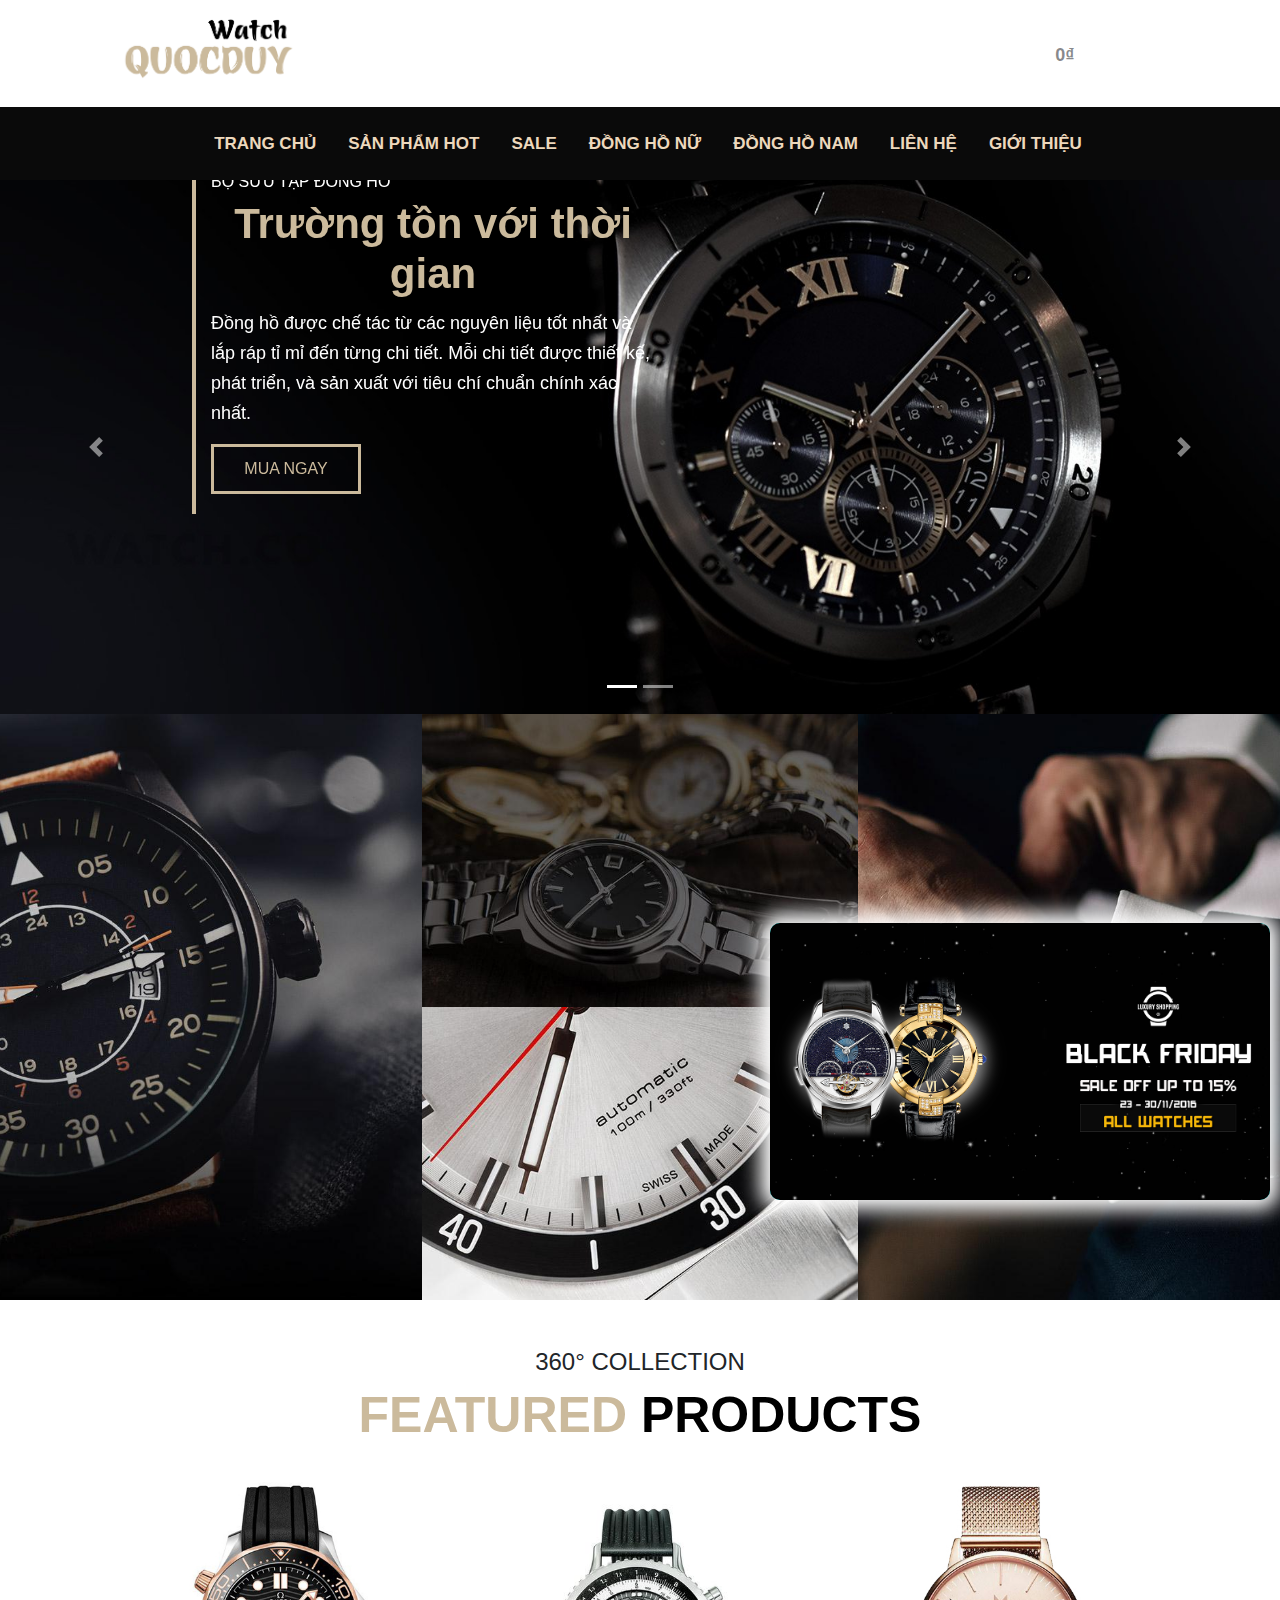
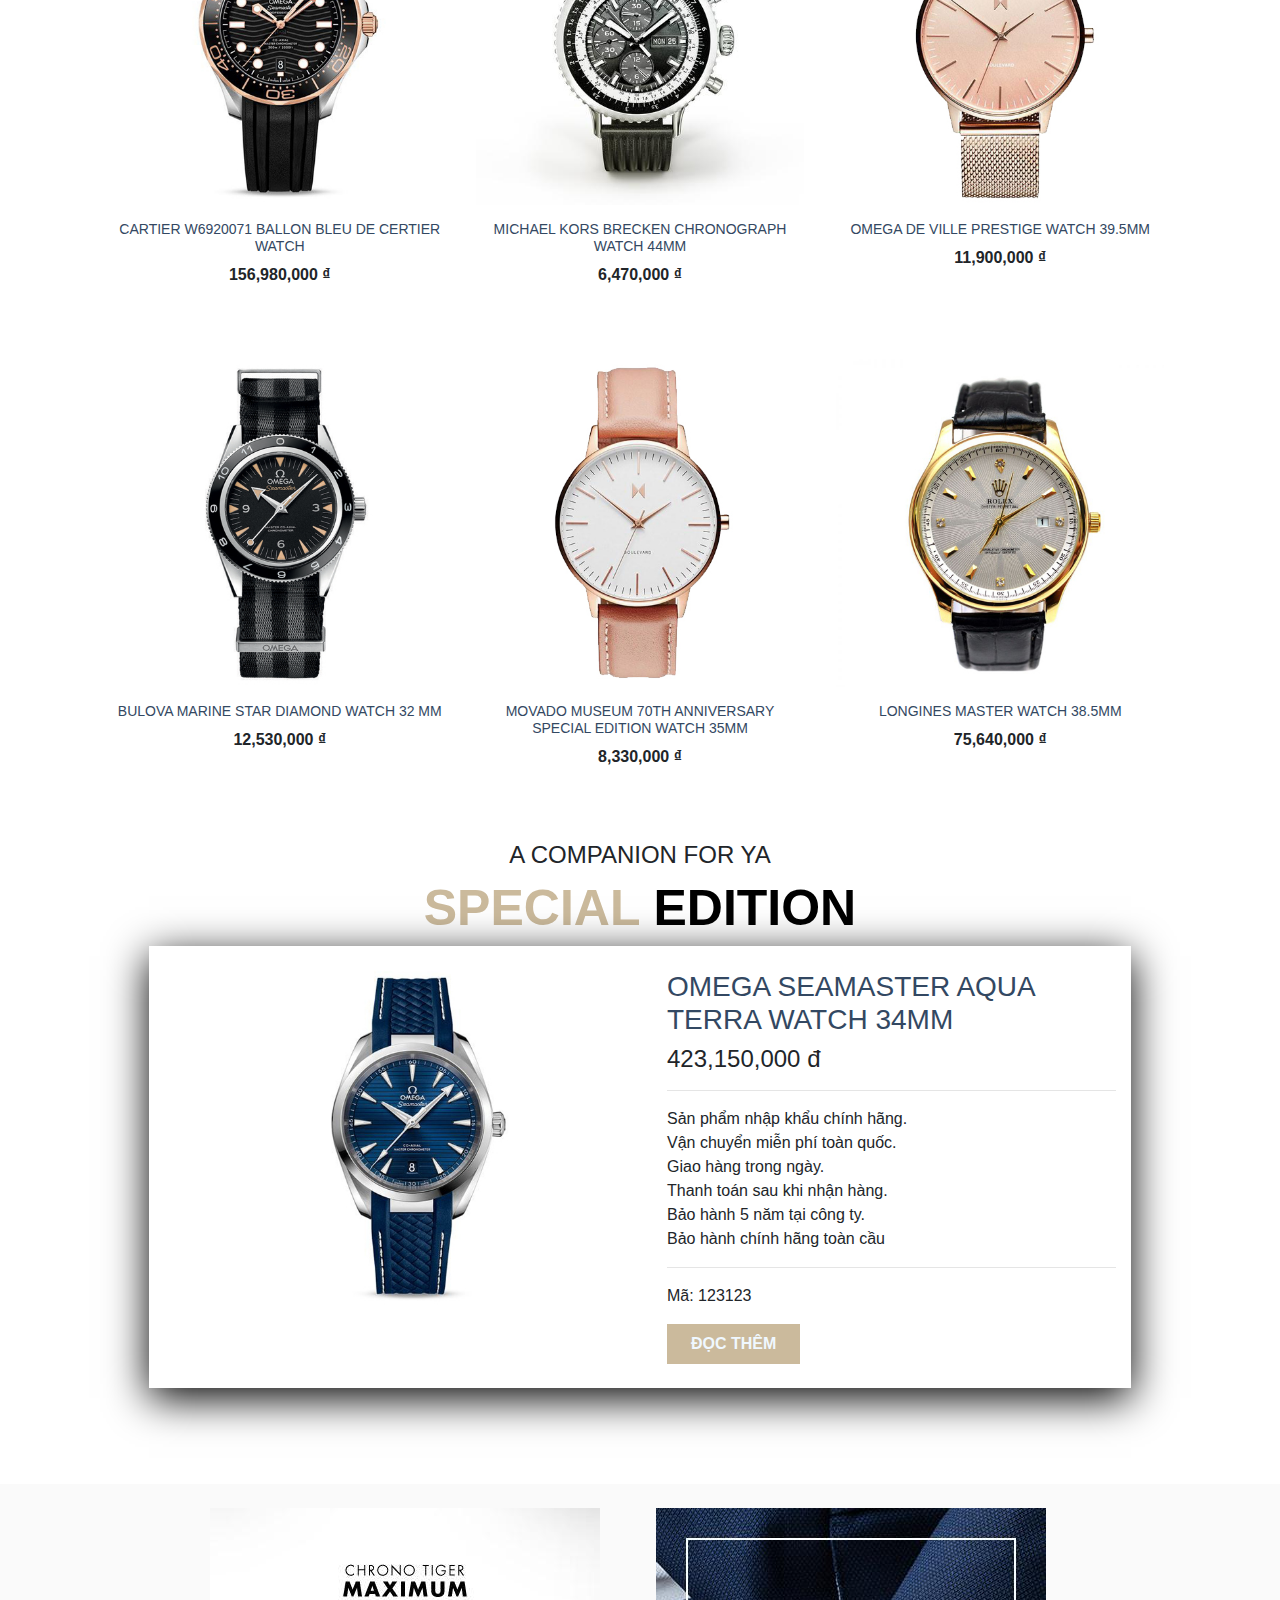
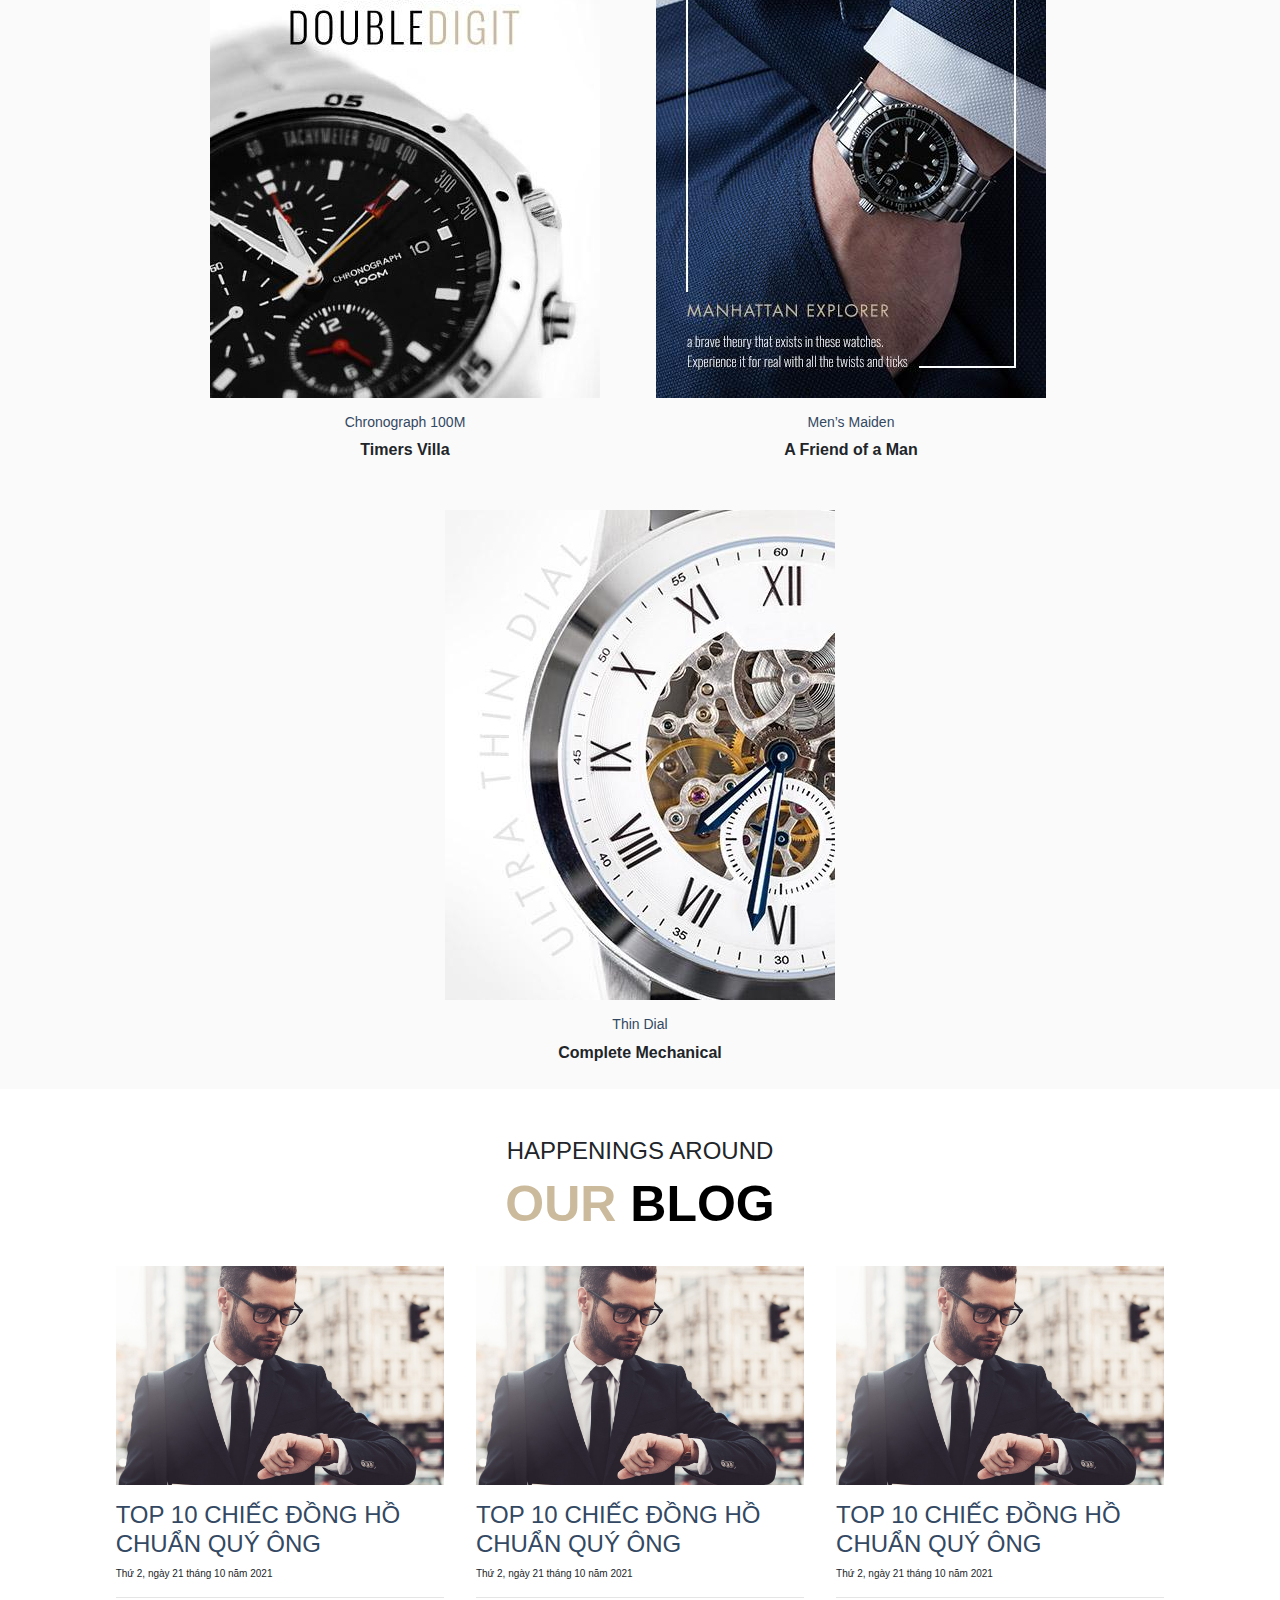
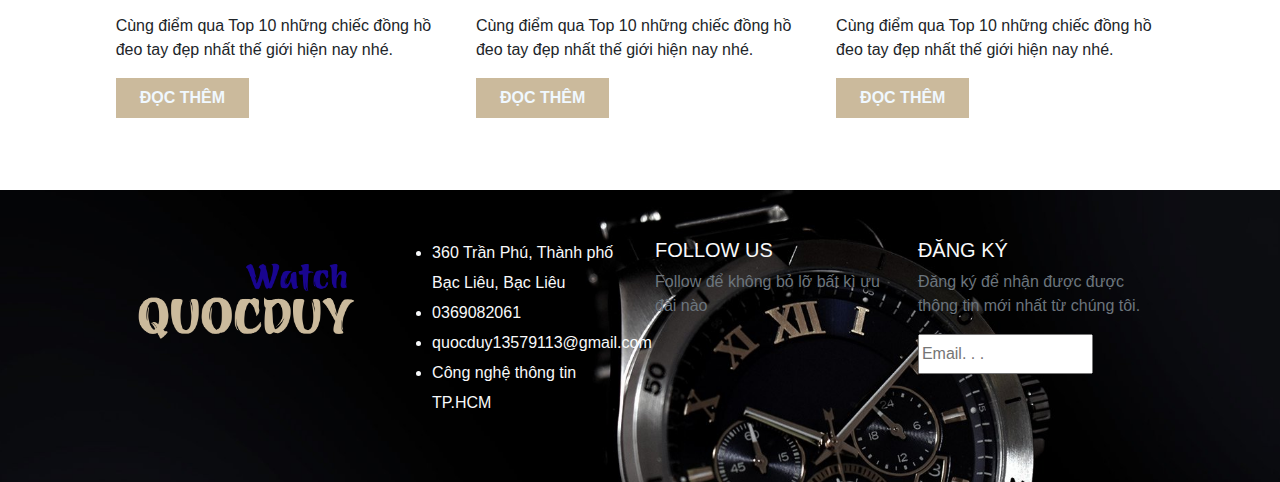
<file: html/index.html>
<!DOCTYPE html>
<html lang="en">
<head>
    <meta charset="UTF-8">
    <meta http-equiv="X-UA-Compatible" content="IE=edge">
    <meta name="viewport" content="width=device-width, initial-scale=1.0">
    <!-- Latest compiled and minified CSS -->
    <link rel="stylesheet" href="https://maxcdn.bootstrapcdn.com/bootstrap/4.5.2/css/bootstrap.min.css">

    <!-- jQuery library -->
    <script src="https://ajax.googleapis.com/ajax/libs/jquery/3.5.1/jquery.min.js"></script>

    <!-- Popper JS -->
    <script src="https://cdnjs.cloudflare.com/ajax/libs/popper.js/1.16.0/umd/popper.min.js"></script>

    <!-- Latest compiled JavaScript -->
    <script src="https://maxcdn.bootstrapcdn.com/bootstrap/4.5.2/js/bootstrap.min.js"></script>
    <link rel="stylesheet" href="https://use.fontawesome.com/releases/v5.7.0/css/all.css" integrity="sha384-lZN37f5QGtY3VHgisS14W3ExzMWZxybE1SJSEsQp9S+oqd12jhcu+A56Ebc1zFSJ" crossorigin="anonymous">
    <link rel="stylesheet" href="../css/main.css">
    <title>Document</title>
</head>
<style>
     @media only screen and (max-width:550px){
        .sp{
            width: 50%;
        }
        #khungdangnhap{
            position: fixed;
            margin-left: 10px;
            margin-right:10px ;
            top: 28%;
            z-index: 20;
            background: white;
            left: 0%;
            display: none;
        }  
        #sale{
            width: 90%;
            right: 5%;
        } 
     }
</style>
<body>
    <div class="container-fluid" style="padding: 0 0px 0 0;overflow: hidden;">
        <!-- xử lí phần sale -->
        <div id="sale" onclick="alert('Mã giảm giá 50%: quocduy123')">
            <img src="../img/sale.png" class="w-100" alt="">
        </div>
        <!-- xỬ LÍ PHẦN ĐĂNG NHẬP -->
        <div id="khungdangnhap" class="pl-2 pr-2">
            <div class="row justify-content-center">
                <div class="col-lg-8 col-10 bg-warning">
                    <h3 class="text-center" style="font-family: Arial, Helvetica, sans-serif; font-weight: 800; font-size: 40px;color: #CBBA9C;"><font style="color: black;">YOUR ACCOUNT</font></h3>
                </div>
                <div class="col-lg-10 pb-5">
                    <form id="dangnhap_form" action="#" onsubmit="return form_check()">
                        <div class="input-group mb-3 mt-5">
                            <div class="input-group-prepend">
                            <span class="input-group-text">Tài khoản</span>
                            </div>
                            <input type="text" class="form-control" id="account" placeholder="" autocomplete="off">
                        </div>
                        <p class="text-danger" id="check_account" style="padding: 3px;"></p>
                        <div class="input-group mb-3 mt-3">
                            <div class="input-group-prepend">
                                <span class="input-group-text">Mật khẩu</span>
                            </div>
                            <input type="text" class="form-control" id="password" placeholder="" autocomplete="off">
                        </div>
                        <p class="text-danger" id="check_password" style="padding: 3px;"></p>
                        <div class="custom-control custom-switch pb-2">
                            <input type="checkbox" class="custom-control-input" id="switch1">
                            <label class="custom-control-label" for="switch1">Hiện thị mật khẩu</label>
                        </div>
                        <button class="btn btn-success w-50" type="submit" >ĐĂNG NHẬP</button>
                        <button class="btn btn-danger w-25 ml-5"  onclick="closedangnhap();">QUAY LẠI</button>
    
                    </form>
                </div>
            </div>

        </div>
        <div class="row justify-content-center" style="">
            <div class="col-lg-2 col-4 pl-4">
                <img src="../img/logo.png" alt="" class="w-100">
            </div>
            <div class="col-lg-8 col-8">
                <div class="row justify-content-end" style="padding-top: 5%;box-sizing: border-box;">
                    <div id="khungtimkiem" class="col-lg-4 col-10" style="font-size: 18px;color: #727477d8;">
                        <input class="w-100 search" type="text" id="search_input" placeholder="Tìm kiếm sản phẩm...">
                        <div class="row pl-3 pr-4 mt-2" style="position: absolute;z-index: 11;" id="ketqua_search">
                           <!-- load kết quả search -->
                        </div>
                    </div>
                    <div class="col-lg-1 col-2" style="font-size: 18px;color: #727477d8;"><i class="fas fa-search" onclick="click_search()" style="cursor: pointer;"></i></div>
                    <div class="col-lg-1 col-2" style="font-size: 18px;color: #727477d8;"><i class="fas fa-user-alt" style="cursor: pointer;" onclick="clickdangnhap();"></i></div>
                    <div class="col-lg-2 col-4" style="font-size: 18px;color: #727477d8;"><strong id="tong"></strong> <i class="fas fa-shopping-cart" onclick="window.location.href = '../html/giohang.html'" style="cursor: pointer;"></i></div>
                </div>
            </div>  
        </div>
        <nav class="navbar navbar-expand-md navbar-dark" style="background-color: #0a0a0a">
          
            <!-- Toggler/collapsibe Button -->
            <button class="navbar-toggler" type="button" data-toggle="collapse" data-target="#collapsibleNavbar">
              <span class="navbar-toggler-icon"></span>
            </button>
          
            <!-- Navbar links -->
            <div class="collapse navbar-collapse justify-content-center" id="collapsibleNavbar" >
              <ul class="navbar-nav" style="font-weight: 600;font-size: 17px;">
                <li class="nav-item ml-3 pt-2 pb-2">
                  <a class="nav-link" href="../html/index.html" style="color:#edd8bc;">TRANG CHỦ</a>
                </li>
                <li class="nav-item ml-3 pt-2 pb-2">
                  <a class="nav-link" href="../html/sanphamhot.html" style="color:#edd8bc;">SẢN PHẨM HOT</a>
                </li>
                <li class="nav-item ml-3 pt-2 pb-2">
                  <a class="nav-link" href="../html/sale.html" style="color:#edd8bc;">SALE</a>
                </li>
                <li class="nav-item ml-3 pt-2 pb-2">
                  <a class="nav-link" href="#" style="color:#edd8bc;">ĐỒNG HỒ NỮ</a>
                </li>
                <li class="nav-item ml-3 pt-2 pb-2">
                    <a class="nav-link" href="#" style="color:#edd8bc;">ĐỒNG HỒ NAM</a>
                  </li>
                  <li class="nav-item ml-3 pt-2 pb-2">
                    <a class="nav-link" href="../html/contact.html" style="color:#edd8bc;">LIÊN HỆ</a>
                  </li>
                  <li class="nav-item ml-3 pt-2 pb-2">
                    <a class="nav-link" href="../html/gioithieu.html" style="color:#edd8bc;">GIỚI THIỆU</a>
                  </li>
              </ul>
            </div>
          </nav>
          <div id="demo" class="carousel slide" data-ride="carousel">

            <!-- Indicators -->
            <ul class="carousel-indicators">
              <li data-target="#demo" data-slide-to="0" class="active"></li>
              <li data-target="#demo" data-slide-to="1"></li>
            </ul>
          
            <!-- The slideshow -->
            <div class="carousel-inner">
                <div class="carousel-item active">
                    <img src="../img/slider1.jpg" class="w-100" style="transform: scale(1.2);" alt="Los Angeles">
                    <!--Caption here -->
                    <div class="carousel-caption d-lg-block d-none" style="bottom: 200px;right: 50%;padding-left: 30px;border-left: 4px solid #cbba9c;">
                        <div class="row">
                            <h6>BỘ SƯU TẬP ĐỒNG HỒ</h6>
                            <h1 style="color: #cbba9c;font-weight: 700;font-size: 42px;">Trường tồn với thời gian</h1>
                            <p class="text-left" style="line-height: 30px;font-size: 18px;">
                                Đồng hồ được chế tác từ các nguyên liệu tốt nhất và lắp ráp tỉ mỉ đến từng chi tiết. Mỗi chi tiết được thiết kế, phát triển, và sản xuất với tiêu chí chuẩn chính xác nhất.
                            </p>
                            <button class="nav__btn">MUA NGAY</button>
                        </div>
                    </div>
                </div>
                <div class="carousel-item">
                    <img src="../img/slider2.jpg" class="w-100" style="transform: scale(1.2);" alt="Chicago">
                    <!--Caption here -->
                    <div class="carousel-caption d-lg-block d-none" style="bottom: 50px;margin-left: 440px;padding-left: 30px;border-left: 4px solid #cbba9c;">
                        <div class="row">
                            <h6>DÀNH RIÊNG CHO DOANH NHÂN</h6>
                            <h1 style="color: #cbba9c;font-weight: 700;font-size: 42px;">Đẳng cấp là mãi mãi</h1>
                            <p class="text-left" style="line-height: 30px;font-size: 18px;">
                                Bộ sưu tập các mẫu đồng hồ Rolex cổ điện gồm các kiểu dáng kết hợp với những bí quyết của Rolex và những tiêu chuẩn cao nhất về sự hoàn hảo.
                            </p>
                        </div>
                    </div>
                </div>
            </div>
          
            <!-- Left and right controls -->
            <a class="carousel-control-prev" href="#demo" data-slide="prev">
                <span class="carousel-control-prev-icon"></span>
            </a>
            <a class="carousel-control-next" href="#demo" data-slide="next">
                <span class="carousel-control-next-icon"></span>
            </a>
            
        </div>
        <div class="row bg-dark" style="color: #cbba9b;">
            <div class="col-lg-4 banner" style="padding: 0;background-image: url(../img/banner-4.jpg);">

            </div>
            <div class="col-lg-4 banner" style="padding: 0;">
                <img src="../img/banner-3.jpg" class="w-100" alt="">
                <img src="../img/banner-2.jpg" class="w-100"alt="">

            </div>
            <div class="col-lg-4 banner" style="padding: 0;">
                <img src="../img/banner-1.jpg" class="w-100" alt="">
            </div>
        </div>
        <!-- sản phẩm trưng bày -->
        <div class="row justify-content-center mt-5" style="background-color: #fff;">
            <div class="col-lg-12 text-center">
                <h4 style="font-family: 'Segoe UI', Tahoma, Geneva, Verdana, sans-serif;font-weight: 380;">360° COLLECTION</h4>
                <h1 style="font-family: Arial, Helvetica, sans-serif; font-weight: 800; font-size: 50px;color: #CBBA9C;">FEATURED <font style="color: black;">PRODUCTS</font></h1>
            </div>
            <div class="col-lg-11">
                <div class="row justify-content-center">
                    <div class=" sp pl-3 pr-3 text-center pb-4 pt-4" onclick="clicksanpham('sp1')" id="sp1">
                        <img src="../img/sanpham/sp1.jpg" class="w-100" alt="">
                        <h6 class="mt-3" style="color: #334862;font-family: Arial, Helvetica, sans-serif;font-size: 14px;">CARTIER W6920071 BALLON BLEU DE CERTIER WATCH</h6>
                        <strong>156,980,000 ₫</strong>
                    </div>
                    <div class=" sp pl-3 pr-3 text-center pb-4 pt-4" onclick="clicksanpham('sp2')" id="sp2">
                        <img src="../img/sanpham/sp2.jpg" class="w-100" alt="">
                        <h6 class="mt-3" style="color: #334862;font-family: Arial, Helvetica, sans-serif;font-size: 14px;">MICHAEL KORS BRECKEN CHRONOGRAPH WATCH 44MM</h6>
                        <strong>6,470,000 ₫</strong>
                    </div>
                    <div class=" sp pl-3 pr-3 text-center pb-4 pt-4" onclick="clicksanpham('sp3')" id="sp3">
                        <img src="../img/sanpham/sp3.jpg" class="w-100" alt="">
                        <h6 class="mt-3" style="color: #334862;font-family: Arial, Helvetica, sans-serif;font-size: 14px;">OMEGA DE VILLE PRESTIGE WATCH 39.5MM</h6>
                        <strong>11,900,000 ₫</strong>
                    </div>
                    <div class=" sp pl-3 pr-3 text-center pb-4 mt-4 pt-4" onclick="clicksanpham('sp4')" id="sp4">
                        <img src="../img/sanpham/sp4.jpg" class="w-100" alt="">
                        <h6 class="mt-3" style="color: #334862;font-family: Arial, Helvetica, sans-serif;font-size: 14px;">BULOVA MARINE STAR DIAMOND WATCH 32 MM</h6>
                        <strong>12,530,000 ₫</strong>
                    </div>
                    <div class=" sp pl-3 pr-3 text-center pb-4 mt-4 pt-4" onclick="clicksanpham('sp5')" id="sp5">
                        <img src="../img/sanpham/sp5.jpg" class="w-100" alt="">
                        <h6 class="mt-3" style="color: #334862;font-family: Arial, Helvetica, sans-serif;font-size: 14px;">MOVADO MUSEUM 70TH ANNIVERSARY SPECIAL EDITION WATCH 35MM</h6>
                        <strong>8,330,000 ₫</strong>
                    </div>
                    <div class=" sp pl-3 pr-3 text-center pb-4 mt-4 pt-4" onclick="clicksanpham('sp6')" id="sp6">
                        <img src="../img/sanpham/sp6.jpg" class="w-100" alt="">
                        <h6 class="mt-3" style="color: #334862;font-family: Arial, Helvetica, sans-serif;font-size: 14px;">LONGINES MASTER WATCH 38.5MM</h6>
                        <strong>75,640,000 ₫</strong>
                    </div>

                </div>
            </div>
        </div>
        <div class="row justify-content-center mt-5" style="background-color: #fff;">
            <div class="col-lg-12 text-center">
                <h4 style="font-family: 'Segoe UI', Tahoma, Geneva, Verdana, sans-serif;font-weight: 380;">A COMPANION FOR YA</h4>
                <h1 style="font-family: Arial, Helvetica, sans-serif; font-weight: 800; font-size: 50px;color: #CBBA9C;">SPECIAL <font style="color: black;">EDITION</font></h1>
            </div>
            <div class="col-lg-9 pb-5">
                <div class="row pl-4 pb-4" style="box-shadow: 0px 10px 40px 0px black;">
                    <div class="col-lg-6 text-center">
                        <img src="../img/sanpham/sp7.jpg" class="w-75 pt-4 pb-4" alt="">
                    </div>
                    <div class="col-lg-6 pt-4">
                        <h3 style="font-family:Arial, Helvetica, sans-serif; color: #334862; font-weight: 500;">OMEGA SEAMASTER AQUA TERRA WATCH 34MM</h3>
                        <h4><strong style="font-weight: 500;">423,150,000 đ</strong></h4>
                        <hr>
                        <ul style="font-size: 16px;list-style: none;padding: 0;">
                            <li><i class="fas fa-chevron-right" style="font-size: 10px;"></i> Sản phẩm nhập khẩu chính hãng.</li>
                            <li><i class="fas fa-chevron-right"  style="font-size: 10px;"></i> Vận chuyển miễn phí toàn quốc.</li>
                            <li><i class="fas fa-chevron-right"  style="font-size: 10px;"></i> Giao hàng trong ngày.</li>
                            <li><i class="fas fa-chevron-right"  style="font-size: 10px;"></i> Thanh toán sau khi nhận hàng.</li>
                            <li><i class="fas fa-chevron-right"  style="font-size: 10px;"></i> Bảo hành 5 năm tại công ty.</li>
                            <li><i class="fas fa-chevron-right"  style="font-size: 10px;"></i> Bảo hành chính hãng toàn cầu</li>
                        </ul>
                        <hr>
                        <p>Mã: 123123</p>
                        <button type="button" class="pl-4 pr-4 pt-2 pb-2" style="background-color: #cbba9c; border: none; color: aliceblue;outline: unset;"><strong>ĐỌC THÊM</strong></button>
                    </div>
                </div>
            </div>
        </div>
        <div class="row justify-content-center mt-5" style="background-color:#fafafa;">
            <div class="col-lg-11">
                <div class="row justify-content-center">
                    <div class="pl-3 pr-3 text-center pb-4 pt-4">
                        <img src="../img/sanpham/Collection-1.jpg" class="w-100" alt="">
                        <h6 class="mt-3" style="color: #334862;font-family: Arial, Helvetica, sans-serif;font-size: 14px;">Chronograph 100M</h6>
                        <strong>Timers Villa</strong>
                    </div>
                    <div class=" ml-4 mr-4 pl-3 pr-3 text-center pb-4 pt-4">
                        <img src="../img/sanpham/Collection-2.jpg" class="w-100" alt="">
                        <h6 class="mt-3" style="color: #334862;font-family: Arial, Helvetica, sans-serif;font-size: 14px;">Men’s Maiden</h6>
                        <strong>A Friend of a Man</strong>
                    </div>
                    <div class="pl-3 pr-3 text-center pb-4 pt-4">
                        <img src="../img/sanpham/Collection-3.jpg" class="w-100" alt="">
                        <h6 class="mt-3" style="color: #334862;font-family: Arial, Helvetica, sans-serif;font-size: 14px;">Thin Dial</h6>
                        <strong>Complete Mechanical</strong>
                    </div>
                </div>
            </div>
        </div>
        <div class="row justify-content-center mt-5" style="background-color: #fff;">
            <div class="col-lg-12 text-center">
                <h4 style="font-family: 'Segoe UI', Tahoma, Geneva, Verdana, sans-serif;font-weight: 380;">HAPPENINGS AROUND</h4>
                <h1 style="font-family: Arial, Helvetica, sans-serif; font-weight: 800; font-size: 50px;color: #CBBA9C;">OUR <font style="color: black;">BLOG</font></h1>
            </div>
            <div class="col-lg-11">
                <div class="row justify-content-center">
                    <div class="sp pl-3 pr-3 pb-4 pt-4">
                        <img src="../img/blog/blog1.jpg" class="w-100" alt="">
                        <h4 class="mt-3" style="color: #334862;font-family: Arial, Helvetica, sans-serif;">TOP 10 CHIẾC ĐỒNG HỒ CHUẨN QUÝ ÔNG</h4>
                        <p style="font-size: 10px;">Thứ 2, ngày 21 tháng 10 năm 2021</p>
                        <hr>
                        <p>Cùng điểm qua Top 10 những chiếc đồng hồ đeo tay đẹp nhất thế giới hiện nay nhé.</p>
                        <button type="button" class="pl-4 pr-4 pt-2 pb-2" style="background-color: #cbba9c; border: none; color: aliceblue;outline: unset;"><strong>ĐỌC THÊM</strong></button>
                    </div>
                    <div class="sp pl-3 pr-3 pb-4 pt-4">
                        <img src="../img/blog/blog1.jpg" class="w-100" alt="">
                        <h4 class="mt-3" style="color: #334862;font-family: Arial, Helvetica, sans-serif;">TOP 10 CHIẾC ĐỒNG HỒ CHUẨN QUÝ ÔNG</h4>
                        <p style="font-size: 10px;">Thứ 2, ngày 21 tháng 10 năm 2021</p>
                        <hr>
                        <p>Cùng điểm qua Top 10 những chiếc đồng hồ đeo tay đẹp nhất thế giới hiện nay nhé.</p>
                        <button type="button" class="pl-4 pr-4 pt-2 pb-2" style="background-color: #cbba9c; border: none; color: aliceblue;outline: unset;"><strong>ĐỌC THÊM</strong></button>
                    </div>
                    <div class="sp pl-3 pr-3 pb-4 pt-4">
                        <img src="../img/blog/blog1.jpg" class="w-100" alt="">
                        <h4 class="mt-3" style="color: #334862;font-family: Arial, Helvetica, sans-serif;">TOP 10 CHIẾC ĐỒNG HỒ CHUẨN QUÝ ÔNG</h4>
                        <p style="font-size: 10px;">Thứ 2, ngày 21 tháng 10 năm 2021</p>
                        <hr>
                        <p>Cùng điểm qua Top 10 những chiếc đồng hồ đeo tay đẹp nhất thế giới hiện nay nhé.</p>
                        <button type="button" class="pl-4 pr-4 pt-2 pb-2" style="background-color: #cbba9c; border: none; color: aliceblue;outline: unset;"><strong>ĐỌC THÊM</strong></button>
                    </div>
                    
                </div>
            </div>
        </div>
        <!-- footer -->
        <div class="row justify-content-center mt-5 pl-4 pr-4 pb-5" style="background-image: url(../img/slider1.jpg);background-size: 100%;background-color: rgba(0, 0, 0, 0.5),rgba(0, 0, 0, 0.5);">
            <div class="col-lg-10 mt-5">
                <div class="row text-light">
                    <div class="col-lg-3">
                        <img src="../img/logo_footer.png" class="w-100" alt="">
                    </div>
                    <div class="col-lg-3 text-light">
                        <ul style="line-height: 30px;">
                            <li>360 Trần Phú, Thành phố Bạc Liêu, Bạc Liêu</li>
                            <li>0369082061</li>
                            <li>quocduy13579113@gmail.com</li>
                            <li>Công nghệ thông tin TP.HCM</li>
                        </ul>
                    </div>
                    <div class="col-lg-3">
                        <h5>FOLLOW US</h5>
                        <p class="text-secondary">Follow để không bỏ lỡ bất kì ưu đãi nào</p>
                        <i class="fab fa-facebook-f mr-3" style="font-size: 25px;"></i>
                        <i class="fab fa-youtube" style="font-size: 25px;"></i>
                    </div>
                    <div class="col-lg-3">
                        <h5>ĐĂNG KÝ</h5>
                        <p class="text-secondary">Đăng ký để nhận được được thông tin mới nhất từ chúng tôi.</p>
                        <form action="#">
                            <input class="w-75" type="email" placeholder="Email. . ." style="height: 40px;">
                        </form>
                    </div>
                </div>
            </div>
        </div>
    </div><!-- container-fluid -->
</body>
<script src="../js/script.js"></script>
<script src="../js/onload_tongtien.js"></script>
<script src="../js/script_admin.js"></script>
</html>
</file>
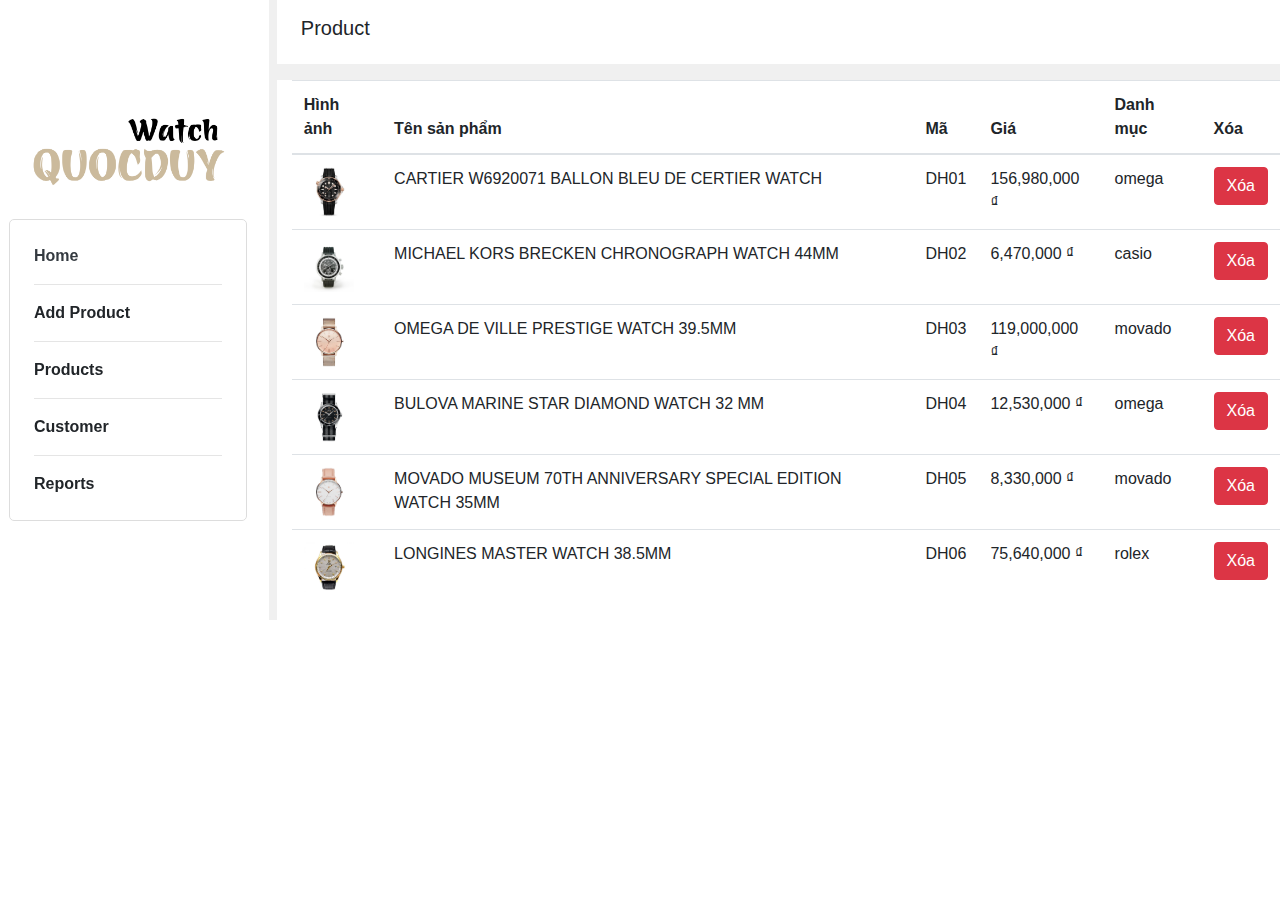
<file: html/admin_page.html>
<!DOCTYPE html>
<html lang="en">
<head>
    <meta charset="UTF-8">
    <meta http-equiv="X-UA-Compatible" content="IE=edge">
    <meta name="viewport" content="width=device-width, initial-scale=1.0">
    <!-- Latest compiled and minified CSS -->
    <link rel="stylesheet" href="https://maxcdn.bootstrapcdn.com/bootstrap/4.5.2/css/bootstrap.min.css">

    <!-- jQuery library -->
    <script src="https://ajax.googleapis.com/ajax/libs/jquery/3.5.1/jquery.min.js"></script>

    <!-- Popper JS -->
    <script src="https://cdnjs.cloudflare.com/ajax/libs/popper.js/1.16.0/umd/popper.min.js"></script>

    <!-- Latest compiled JavaScript -->
    <script src="https://maxcdn.bootstrapcdn.com/bootstrap/4.5.2/js/bootstrap.min.js"></script>
    <link rel="stylesheet" href="https://use.fontawesome.com/releases/v5.7.0/css/all.css" integrity="sha384-lZN37f5QGtY3VHgisS14W3ExzMWZxybE1SJSEsQp9S+oqd12jhcu+A56Ebc1zFSJ" crossorigin="anonymous">
    <link rel="stylesheet" href="../css/admin_page.css">
    <title>Document</title>
    <style>
        @media only screen and (max-width:550px){
            .menu{
                width: 100%;
                height: 700px;
                float: left;
                position: unset;
            }
            .appli{
                width: 100%;
                float: right;
            }
        }
   </style>
   <script>
    window.onload = function(){
        loadkhungsanpham();
    }
</script>
</head>
<body>
    <div class="container-fluid"  style="padding: 0 0px 0 0;overflow: hidden;">
        <div class="menu mb-4">
            <div class="row pl-4 pr-4">
                <img src="../img/logo.png" class="w-100 pt-5 mt-5 pl-3 pr-3" alt="">
                <ul class="w-100 p-4" style="list-style: none;border: 1px solid #ddd;cursor: pointer; padding: 0;border-radius: 5px;">
                    <li><a href="../html/index.html" class="text-dark" style="text-decoration: none;"><strong>Home</strong></a></li> <hr>
                    <li><strong onclick="clickadd();">Add Product</strong></li> <hr>
                    <li><strong onclick="clickproduct();">Products</strong></li> <hr>
                    <li><strong onclick="clickcustomer()">Customer</strong></li> <hr>
                    <li><strong>Reports</strong></li>
                </ul>
            </div>
        </div>
        <div class="appli">
            <div class="row ml-2" id="products">
                <div class="col-lg-12 pl-4 pt-3 pb-3" style="background-color: white;">
                    <h5>Product</h5>
                </div>
                <div class="col-lg-12 mt-3" style="background-color: white;">
                    <table class="table table-striped table-hover" id="caibang">
                        <thead>
                          <tr>
                            <th>Hình ảnh</th>
                            <th>Tên sản phẩm</th>
                            <th>Mã</th>
                            <th>Giá</th>
                            <th>Danh mục</th>
                            <th>Xóa</th>
                          </tr>
                        </thead>
                        <tbody>
                          
                        </tbody>
                      </table>
                </div>
            </div>
            <div class="row ml-2 pb-5" id="addproduct">
                <div class="col-lg-12 pl-4 pt-3 pb-3" style="background-color: white;">
                    <h5>Add Product</h5>
                </div>
                <div class="col-lg-10 mt-3 text-center pt-5 pb-3 mx-auto d-block" style="background-color: white;">
                    <h4>THÔNG TIN SẢN PHẨM</h4>
                    <form action="#" id="addproduct__form">
                        <table class="table">
                            <tbody>
                              <tr>
                                <td>Mã sản phẩm:</td>
                                <td>
                                    <input type="text" class="w-100" name="ma">    
                                </td>
                              </tr>
                              <tr>
                                <td>Tên sản phẩm:</td>
                                <td>
                                    <input type="text" class="w-100" name="ten">    
                                </td>
                              </tr>
                              <tr>
                                <td>Hình ảnh:</td>
                                <td>
                                    <input type="file" name="userfile" id="hinhanh_input">    
                                </td>
                              </tr>
                              <tr>
                                <td>Giá</td>
                                <td>
                                    <input type="number" class="w-100" name="gia">    
                                </td>
                              </tr>
                              <tr>
                                <td>Danh mục</td>
                                <td>
                                    <select name="" id="danhmuc" class="w-100">
                                        <option value="">Không</option>
                                        <option value="casio">Casio</option>
                                        <option value="movado">Movado</option>
                                        <option value="omega">Omega</option>
                                        <option value="rolex">Rolex</option>
                                        <option value="donghonam">Đồng hồ nam</option>
                                    </select>      
                                </td>
                              </tr>
                              <tr>
                                <td>Sale</td>
                                <td>
                                    <select name="" id="sale" class="w-100">
                                        <option value="no">Không</option>
                                        <option value="sale">Có Sale</option>
                                    </select>      
                                </td>
                              </tr>
                            </tbody>
                        </table>
                        
                        <button class="btn btn-primary" type="button" onclick="xemketqua();">XEM KẾT QUẢ</button>
                    </form>
                </div>
                
               <div class="col-lg-12 mt-3" id="phanketquahienthi">
                   <div class="row">
                    <div class="col-lg-6 text-center" style="background-color: white;">
                        <img src="../img/sanpham/sp7.jpg" class="w-75 pt-4 pb-4" alt="" id="hinh__ketqua">
                    </div>
                    <div class="col-lg-6 pt-4"  style="background-color: white;">
                        <h3 style="font-family:Arial, Helvetica, sans-serif; color: #334862; font-weight: 500;" id="title__ketqua">OMEGA SEAMASTER AQUA TERRA WATCH 34MM</h3>
                        <h4><strong style="font-weight: 500;" id="gia__ketqua">423,150,000 đ</strong></h4>
                        <hr>
                        <ul style="font-size: 16px;list-style: none;padding: 0;">
                            <li><i class="fas fa-chevron-right" style="font-size: 10px;"></i> Sản phẩm nhập khẩu chính hãng.</li>
                            <li><i class="fas fa-chevron-right"  style="font-size: 10px;"></i> Vận chuyển miễn phí toàn quốc.</li>
                            <li><i class="fas fa-chevron-right"  style="font-size: 10px;"></i> Giao hàng trong ngày.</li>
                            <li><i class="fas fa-chevron-right"  style="font-size: 10px;"></i> Thanh toán sau khi nhận hàng.</li>
                            <li><i class="fas fa-chevron-right"  style="font-size: 10px;"></i> Bảo hành 5 năm tại công ty.</li>
                            <li><i class="fas fa-chevron-right"  style="font-size: 10px;"></i> Bảo hành chính hãng toàn cầu</li>
                        </ul>
                        <hr>
                        <p id="ma__ketqua">123123</p>
                        <button type="button" class="pl-4 pr-4 pt-2 pb-2" style="background-color: #cbba9c; border: none; color: aliceblue;outline: unset;"><strong>ĐỌC THÊM</strong></button>
                    </div>
                   </div>
                   <button class="btn btn-success w-100 pt-3 pb-3 mt-5" onclick="dangsanpham()">ĐĂNG SẢN PHẨM</button>
               </div>
            </div>
            <div class="row ml-2" id="khachhang">
                <div class="col-lg-12 pl-4 pt-3 pb-3" style="background-color: white;">
                    <h5>Khách hàng</h5>
                </div>
                <div class="col-lg-12 mt-3" style="background-color: white;">
                    <table class="table table-striped table-hover" id="bangkhachhang">
                        <thead>
                          <tr>
                            <th>Mã số</th>
                            <th>Họ tên</th>
                            <th>Số điện thoại</th>
                            <th>Đã mua</th>
                            <th>Chi tiết</th>
                            <th>Xóa</th>
                          </tr>
                        </thead>
                        <tbody>
                          
                        </tbody>
                      </table>
                </div>
            </div>
        </div>

        <!-- footer -->
        <!-- <div class="row justify-content-center pl-4 pr-4 pb-5" style="background-image: url(../img/slider1.jpg);background-size: 100%;background-color: rgba(0, 0, 0, 0.5),rgba(0, 0, 0, 0.5);">
            <div class="col-lg-10 mt-5">
                <div class="row text-light">
                    <div class="col-lg-3">
                        <img src="../img/logo_footer.png" class="w-100" alt="">
                    </div>
                    <div class="col-lg-3 text-light">
                        <ul style="line-height: 30px;">
                            <li>360 Trần Phú, Thành phố Bạc Liêu, Bạc Liêu</li>
                            <li>0369082061</li>
                            <li>quocduy13579113@gmail.com</li>
                            <li>Công nghệ thông tin TP.HCM</li>
                        </ul>
                    </div>
                    <div class="col-lg-3">
                        <h5>FOLLOW US</h5>
                        <p class="text-secondary">Follow để không bỏ lỡ bất kì ưu đãi nào</p>
                        <i class="fab fa-facebook-f mr-3" style="font-size: 25px;"></i>
                        <i class="fab fa-youtube" style="font-size: 25px;"></i>
                    </div>
                    <div class="col-lg-3">
                        <h5>ĐĂNG KÝ</h5>
                        <p class="text-secondary">Đăng ký để nhận được được thông tin mới nhất từ chúng tôi.</p>
                        <form action="#">
                            <input class="w-75" type="email" placeholder="Email. . ." style="height: 40px;"> <br> <br>
                            <button class="btn btn-primary" type="submit">Subcribe</button>
                        </form>
                    </div>
                </div>
            </div>
        </div>-->
    </div> 
    <!-- The Modal -->
    <div class="modal fade" id="myModal">
        <div class="modal-dialog modal-lg">
            <div class="modal-content">
            
                <!-- Modal Header -->
                <div class="modal-header">
                    <h4 class="modal-title">Thông tin chi tiết đặt hàng</h4>
                    <button type="button" class="close" data-dismiss="modal">&times;</button>
                </div>
                
                <!-- Modal body -->
                <div class="modal-body">
                    <h6>Họ tên: <strong id="tenchitiet"></strong></h6>
                    <h6>Số điện thoại: <strong id="sdtchitiet"></strong></h6>
                    <h6>Địa chỉ: <strong id="diachichitiet"></strong></h6>
                    <h6>Email: <strong id="gmailchitiet"></strong></h6>
                    <h5>DANH SÁCH SẢN PHẨM ĐÃ MUA</h5>
                    <table class="table table-striped table-hover" id="bangchitiet">
                        <thead>
                          <tr>
                            <th>Hình ảnh</th>
                            <th>Tên sản phẩm</th>
                            <th>Giá</th>
                          </tr>
                        </thead>
                        <tbody>
                          
                        </tbody>
                      </table>
                </div>
                
                <!-- Modal footer -->
                <div class="modal-footer">
                    <button type="button" class="btn btn-secondary" data-dismiss="modal">Close</button>
                </div>
                
            </div>
        </div>
    </div>
</body>
<script src="../js/script_admin.js"></script>

</html>
</file>
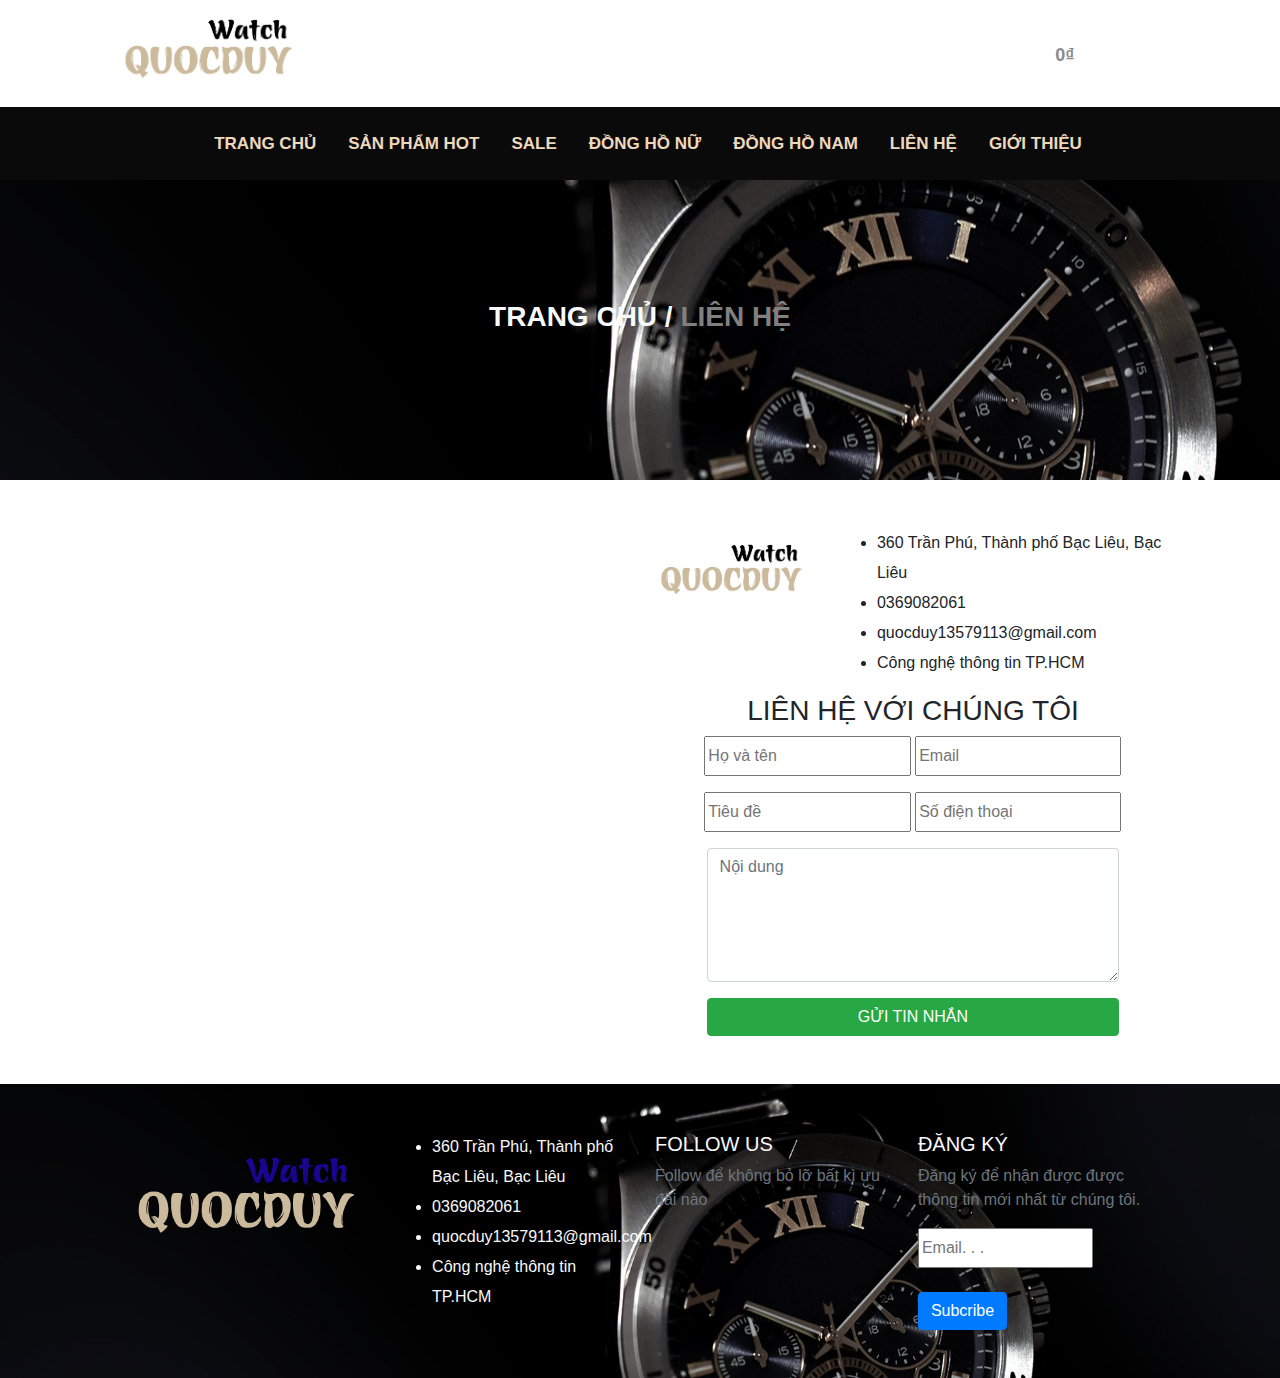
<file: html/contact.html>
<!DOCTYPE html>
<html lang="en">
<head>
    <meta charset="UTF-8">
    <meta http-equiv="X-UA-Compatible" content="IE=edge">
    <meta name="viewport" content="width=device-width, initial-scale=1.0">
    <!-- Latest compiled and minified CSS -->
    <link rel="stylesheet" href="https://maxcdn.bootstrapcdn.com/bootstrap/4.5.2/css/bootstrap.min.css">

    <!-- jQuery library -->
    <script src="https://ajax.googleapis.com/ajax/libs/jquery/3.5.1/jquery.min.js"></script>

    <!-- Popper JS -->
    <script src="https://cdnjs.cloudflare.com/ajax/libs/popper.js/1.16.0/umd/popper.min.js"></script>

    <!-- Latest compiled JavaScript -->
    <script src="https://maxcdn.bootstrapcdn.com/bootstrap/4.5.2/js/bootstrap.min.js"></script>
    <link rel="stylesheet" href="https://use.fontawesome.com/releases/v5.7.0/css/all.css" integrity="sha384-lZN37f5QGtY3VHgisS14W3ExzMWZxybE1SJSEsQp9S+oqd12jhcu+A56Ebc1zFSJ" crossorigin="anonymous">
    <link rel="stylesheet" href="../css/main.css">
    <title>Document</title>
</head>
<body>
    <div class="container-fluid"  style="padding: 0 0px 0 0;overflow: hidden;">
        <div class="row justify-content-center" style="">
            <div class="col-lg-2 col-4 pl-4">
                <img src="../img/logo.png" alt="" class="w-100">
            </div>
            <div class="col-lg-8 col-8">
                <div class="row justify-content-end" style="padding-top: 5%;box-sizing: border-box;">
                    <div id="khungtimkiem" class="col-lg-4 col-10" style="font-size: 18px;color: #727477d8;">
                        <input class="w-100 search" type="text" id="search_input" placeholder="Tìm kiếm sản phẩm...">
                        <div class="row pl-3 pr-4 mt-2" style="position: absolute;z-index: 11;" id="ketqua_search">
                           <!-- load kết quả search -->
                        </div>
                    </div>
                    <div class="col-lg-1 col-2" style="font-size: 18px;color: #727477d8;"><i class="fas fa-search" onclick="click_search()" style="cursor: pointer;"></i></div>
                    <div class="col-lg-1 col-2" style="font-size: 18px;color: #727477d8;"><i class="fas fa-user-alt" style="cursor: pointer;" onclick="clickdangnhap();"></i></div>
                    <div class="col-lg-2 col-4" style="font-size: 18px;color: #727477d8;"><strong id="tong"></strong> <i class="fas fa-shopping-cart" onclick="window.location.href = '../html/giohang.html'" style="cursor: pointer;"></i></div>
                </div>
            </div>  
        </div>
        <nav class="navbar navbar-expand-md navbar-dark" style="background-color: #0a0a0a">
          
            <!-- Toggler/collapsibe Button -->
            <button class="navbar-toggler" type="button" data-toggle="collapse" data-target="#collapsibleNavbar">
              <span class="navbar-toggler-icon"></span>
            </button>
          
            <!-- Navbar links -->
            <div class="collapse navbar-collapse justify-content-center" id="collapsibleNavbar" >
              <ul class="navbar-nav" style="font-weight: 600;font-size: 17px;">
                <li class="nav-item ml-3 pt-2 pb-2">
                  <a class="nav-link" href="../html/index.html" style="color:#edd8bc;">TRANG CHỦ</a>
                </li>
                <li class="nav-item ml-3 pt-2 pb-2">
                  <a class="nav-link" href="../html/sanphamhot.html" style="color:#edd8bc;">SẢN PHẨM HOT</a>
                </li>
                <li class="nav-item ml-3 pt-2 pb-2">
                  <a class="nav-link" href="../html/sale.html" style="color:#edd8bc;">SALE</a>
                </li>
                <li class="nav-item ml-3 pt-2 pb-2">
                  <a class="nav-link" href="#" style="color:#edd8bc;">ĐỒNG HỒ NỮ</a>
                </li>
                <li class="nav-item ml-3 pt-2 pb-2">
                    <a class="nav-link" href="#" style="color:#edd8bc;">ĐỒNG HỒ NAM</a>
                  </li>
                  <li class="nav-item ml-3 pt-2 pb-2">
                    <a class="nav-link" href="../html/contact.html" style="color:#edd8bc;">LIÊN HỆ</a>
                  </li>
                  <li class="nav-item ml-3 pt-2 pb-2">
                    <a class="nav-link" href="../html/gioithieu.html" style="color:#edd8bc;">GIỚI THIỆU</a>
                  </li>
              </ul>
            </div>
        </nav>
        <div class="row">
            <div class="col-lg-12" style="overflow: hidden;height: 300px;background-image: url(../img/slider1.jpg);background-position: center center;background-attachment: fixed;">
                <h3 class="text-center text-light" style="font-weight: 600;margin-top: 120px;">TRANG CHỦ / <font style="color: gray;"> LIÊN HỆ</font></h3>
            </div>
        </div>
        <div class="row justify-content-center">
            <div class="col-lg-10">
                <div class="row">
                    <div class="col-lg-6 pt-5">
                        <iframe class="w-100" src="https://www.google.com/maps/embed?pb=!1m14!1m12!1m3!1d15749.915310034452!2d105.72338175!3d9.2907706!2m3!1f0!2f0!3f0!3m2!1i1024!2i768!4f13.1!5e0!3m2!1svi!2s!4v1634800168560!5m2!1svi!2s" width="600" height="450" style="border:0;" allowfullscreen="" loading="lazy"></iframe>
                    </div>
                    <div class="col-lg-6">
                        <div class="row pt-5">
                            <div class="col-lg-4">
                                <img src="../img/logo.png" class="w-100" alt="">
                            </div>
                            <div class="col-lg-8">
                                <ul style="line-height: 30px;">
                                    <li>360 Trần Phú, Thành phố Bạc Liêu, Bạc Liêu</li>
                                    <li>0369082061</li>
                                    <li>quocduy13579113@gmail.com</li>
                                    <li>Công nghệ thông tin TP.HCM</li>
                                </ul>
                            </div>
                            <div class="col-lg-12">
                                <h3 class="text-center">LIÊN HỆ VỚI CHÚNG TÔI</h3>
                                <form action="javascript:sendmail()" method="post" class="text-center" id="contact_form">
                                    <input type="text" style="height: 40px;width: 40%;" name="hoten" placeholder="Họ và tên">
                                    <input type="email" style="height: 40px;width: 40%;" name="email" placeholder="Email">
                                    <input class="mt-3" type="text" style="height: 40px;width: 40%;" name="subject" placeholder="Tiêu đề">
                                    <input class="mt-3" type="text" style="height: 40px;width: 40%;" name="sdt" placeholder="Số điện thoại">
                                    <textarea class="form-control mx-auto d-block mt-3" style="width:80%;" name="noidung" rows="5" id="" placeholder="Nội dung"></textarea>
                                    <button type="submit" class="btn btn-success mt-3" style="width:80%;">GỬI TIN NHẮN</button>
                                </form>
                            </div>
                        </div>
                    </div>
                </div>
            </div>
        </div>
        <!-- footer -->
        <div class="row justify-content-center mt-5 pl-4 pr-4 pb-5" style="background-image: url(../img/slider1.jpg);background-size: 100%;background-color: rgba(0, 0, 0, 0.5),rgba(0, 0, 0, 0.5);">
            <div class="col-lg-10 mt-5">
                <div class="row text-light">
                    <div class="col-lg-3">
                        <img src="../img/logo_footer.png" class="w-100" alt="">
                    </div>
                    <div class="col-lg-3 text-light">
                        <ul style="line-height: 30px;">
                            <li>360 Trần Phú, Thành phố Bạc Liêu, Bạc Liêu</li>
                            <li>0369082061</li>
                            <li>quocduy13579113@gmail.com</li>
                            <li>Công nghệ thông tin TP.HCM</li>
                        </ul>
                    </div>
                    <div class="col-lg-3">
                        <h5>FOLLOW US</h5>
                        <p class="text-secondary">Follow để không bỏ lỡ bất kì ưu đãi nào</p>
                        <i class="fab fa-facebook-f mr-3" style="font-size: 25px;"></i>
                        <i class="fab fa-youtube" style="font-size: 25px;"></i>
                    </div>
                    <div class="col-lg-3">
                        <h5>ĐĂNG KÝ</h5>
                        <p class="text-secondary">Đăng ký để nhận được được thông tin mới nhất từ chúng tôi.</p>
                        <form action="#">
                            <input class="w-75" type="email" placeholder="Email. . ." style="height: 40px;"> <br> <br>
                            <button class="btn btn-primary" type="submit">Subcribe</button>
                        </form>
                    </div>
                </div>
            </div>
        </div>
    </div>
</body>
<script src="https://smtpjs.com/v3/smtp.js"></script>
<script src="../js/script.js"></script>
<script src="../js/onload_tongtien.js"></script>
<script src="../js/script_admin.js"></script>

</html>
</file>
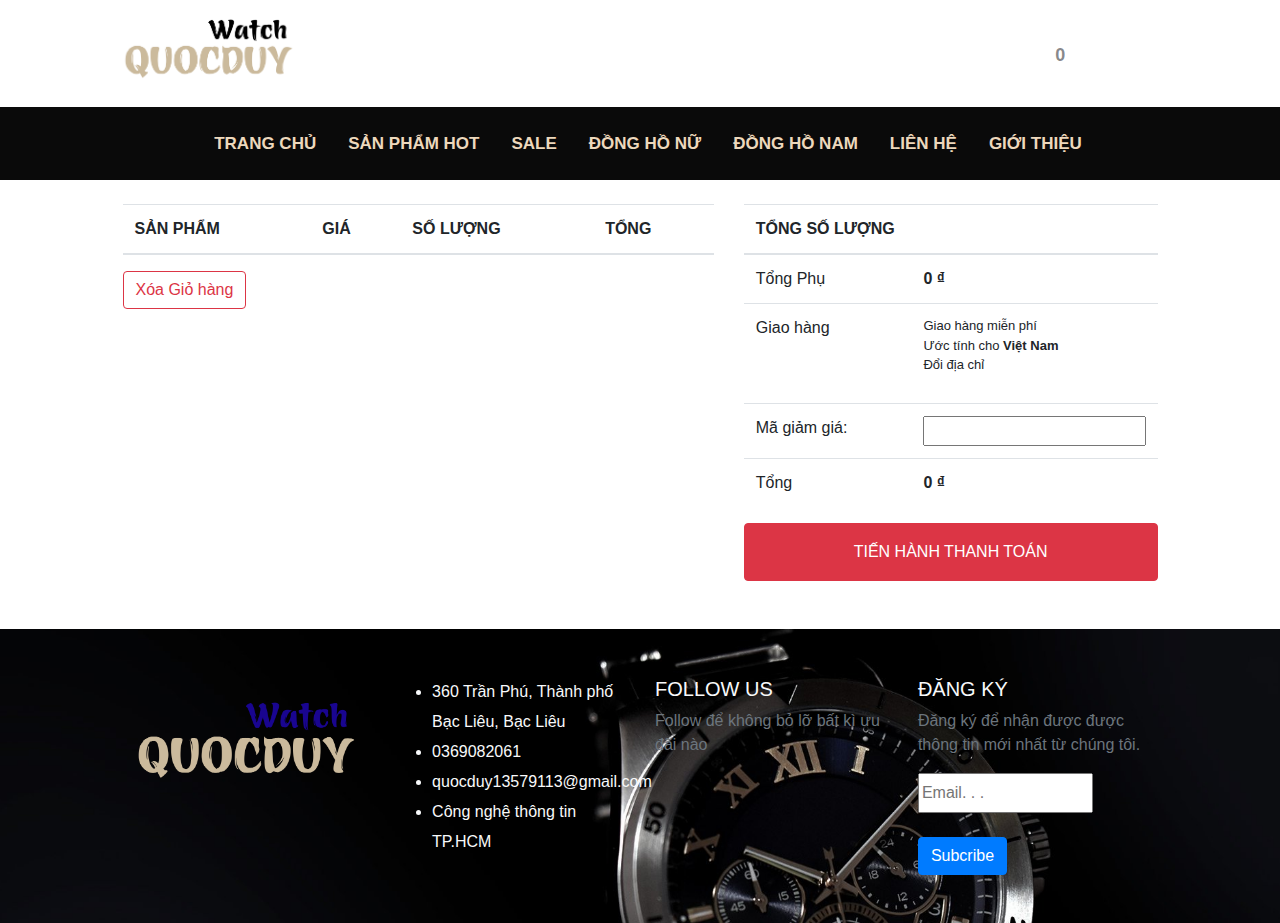
<file: html/giohang.html>
<!DOCTYPE html>
<html lang="en">
<head>
    <meta charset="UTF-8">
    <meta http-equiv="X-UA-Compatible" content="IE=edge">
    <meta name="viewport" content="width=device-width, initial-scale=1.0">
    <!-- Latest compiled and minified CSS -->
    <link rel="stylesheet" href="https://maxcdn.bootstrapcdn.com/bootstrap/4.5.2/css/bootstrap.min.css">

    <!-- jQuery library -->
    <script src="https://ajax.googleapis.com/ajax/libs/jquery/3.5.1/jquery.min.js"></script>

    <!-- Popper JS -->
    <script src="https://cdnjs.cloudflare.com/ajax/libs/popper.js/1.16.0/umd/popper.min.js"></script>

    <!-- Latest compiled JavaScript -->
    <script src="https://maxcdn.bootstrapcdn.com/bootstrap/4.5.2/js/bootstrap.min.js"></script>
    <link rel="stylesheet" href="https://use.fontawesome.com/releases/v5.7.0/css/all.css" integrity="sha384-lZN37f5QGtY3VHgisS14W3ExzMWZxybE1SJSEsQp9S+oqd12jhcu+A56Ebc1zFSJ" crossorigin="anonymous">
    <link rel="stylesheet" href="../css/main.css">
    <title>Document</title>
</head>
<body>
    <div class="container-fluid"  style="padding: 0 0px 0 0;overflow: hidden;">
        <!-- xỬ LÍ PHẦN ĐĂNG NHẬP -->
        <div id="khungdangnhap" class="pl-2 pr-2">
            <div class="row justify-content-center">
                <div class="col-lg-8 col-10 bg-warning">
                    <h3 class="text-center" style="font-family: Arial, Helvetica, sans-serif; font-weight: 800; font-size: 40px;color: #CBBA9C;"><font style="color: black;">YOUR ACCOUNT</font></h3>
                </div>
                <div class="col-lg-10 pb-5">
                    <form id="dangnhap_form" action="#" onsubmit="return form_check()">
                        <div class="input-group mb-3 mt-5">
                            <div class="input-group-prepend">
                            <span class="input-group-text">Tài khoản</span>
                            </div>
                            <input type="text" class="form-control" id="account" placeholder="" autocomplete="off">
                        </div>
                        <p class="text-danger" id="check_account" style="padding: 3px;"></p>
                        <div class="input-group mb-3 mt-3">
                            <div class="input-group-prepend">
                                <span class="input-group-text">Mật khẩu</span>
                            </div>
                            <input type="text" class="form-control" id="password" placeholder="" autocomplete="off">
                        </div>
                        <p class="text-danger" id="check_password" style="padding: 3px;"></p>
                        <div class="custom-control custom-switch pb-2">
                            <input type="checkbox" class="custom-control-input" id="switch1">
                            <label class="custom-control-label" for="switch1">Hiện thị mật khẩu</label>
                        </div>
                        <button class="btn btn-success w-50" type="submit" >ĐĂNG NHẬP</button>
                        <button class="btn btn-danger w-25 ml-5"  onclick="closedangnhap();">QUAY LẠI</button>
    
                    </form>
                </div>
            </div>

        </div>
         <!-- xỬ LÍ PHẦN THANH TOÁN -->
         <div id="khungthanhtoan" class="pl-2 pr-2">
            <div class="row justify-content-center">
                <div class="col-lg-8 col-10 bg-warning">
                    <h3 class="text-center" style="font-family: Arial, Helvetica, sans-serif; font-weight: 800; font-size: 40px;color: #CBBA9C;"><font style="color: black;">THANH TOÁN</font></h3>
                </div>
                <div class="col-lg-6 pb-5">
                    <form id="thanhtoan_form" action="javascript:sendmail()" method="post">
                        <div class="input-group mb-3 mt-5">
                            <div class="input-group-prepend w-25">
                                <span class="input-group-text w-100">Họ Tên</span>
                            </div>
                            <input type="text" class="form-control" name="hoten" placeholder="" autocomplete="off">
                        </div>
                        <div class="input-group mb-3 mt-3">
                            <div class="input-group-prepend w-25">
                                <span class="input-group-text w-100">Địa chỉ</span>
                            </div>
                            <input type="text" class="form-control" name="diachi" placeholder="" autocomplete="off">
                        </div>
                        <div class="input-group mb-3 mt-3">
                            <div class="input-group-prepend">
                                <span class="input-group-text">Tỉnh thành phố</span>
                            </div>
                            <input type="text" class="form-control" name="tinhthanh" placeholder="" autocomplete="off">
                        </div>
                        <div class="input-group mb-3 mt-3">
                            <div class="input-group-prepend w-25">
                                <span class="input-group-text w-100">Số điện thoại</span>
                            </div>
                            <input type="text" class="form-control" name="sdt" placeholder="" autocomplete="off">
                        </div>
                        <div class="input-group mb-3 mt-3">
                            <div class="input-group-prepend w-25">
                                <span class="input-group-text w-100">Email</span>
                            </div>
                            <input type="email" class="form-control" name="email" placeholder="" autocomplete="off">
                        </div>
                    </form>
                    
                </div>
                <div class="col-lg-6 pb-5">
                    <table class="table">
                        <thead>
                          <tr>
                            <th>TỔNG SỐ LƯỢNG</th>
                            <th></th>
                        </thead>
                        <tbody>
                            <tr>
                                <td>Giao hàng</td>
                                <td>
                                    Giao hàng miễn phí
                                </td>
                            </tr>
                            <tr>

                            </tr>
                            <tr>
                                <td>Tổng</td>
                                <td><strong id="tongthanhtoan"></strong> <strong>₫</strong></td>
                            </tr>
                           <form action="#" id="phuongthucthanhtoan">
                            <tr>
                                <td colspan="2">
                                    <input type="radio" name="thanhtoan" id="tienmat" value="tienmat" checked="checked"><strong class="text-dark"> Thanh toán khi nhận hàng</strong>
                                </td>
                            </tr>
                            <tr>
                                <td  colspan="2">
                                    <input type="radio" name="thanhtoan" value="momo" id="momo"> <strong class="text-dark">Thanh toán bằng momo</strong>
                                </td>
                            </tr>
                           </form>
                            <tr>
                                <td  colspan="2">
                                    <img src="../img/maqr.jpg" style="width:40%" alt="" id="maqr">
                                </td>
                            </tr>
                        </tbody>
                      </table>
                      <button class="btn btn-success w-75 p-3 text-light" onclick="sendmail()">ĐẶT HÀNG</button>
                      <button class="btn btn-danger p-3 text-light" style="width: 20%;" onclick="closethanhtoan()">Đóng</button>
                    
                </div>
            </div>

        </div>
        <div class="row justify-content-center" style="">
            <div class="col-lg-2 col-4 pl-4">
                <img src="../img/logo.png" alt="" class="w-100">
            </div>
            <div class="col-lg-8 col-8">
                <div class="row justify-content-end" style="padding-top: 5%;box-sizing: border-box;">
                    <div class="col-lg-1 col-2" style="font-size: 18px;color: #727477d8;"><i class="fas fa-search"></i></div>
                    <div class="col-lg-1 col-2" style="font-size: 18px;color: #727477d8;"><i class="fas fa-user-alt" style="cursor: pointer;" onclick="clickdangnhap();"></i></div>
                    <div class="col-lg-2 col-4" style="font-size: 18px;color: #727477d8;"><strong id="tong"></strong> <i class="fas fa-shopping-cart" onclick="window.location.href = '../html/giohang.html'"></i></div>
                </div>
            </div>  
        </div>
        <nav class="navbar navbar-expand-md navbar-dark" style="background-color: #0a0a0a">
          
            <!-- Toggler/collapsibe Button -->
            <button class="navbar-toggler" type="button" data-toggle="collapse" data-target="#collapsibleNavbar">
              <span class="navbar-toggler-icon"></span>
            </button>
          
            <!-- Navbar links -->
            <div class="collapse navbar-collapse justify-content-center" id="collapsibleNavbar" >
              <ul class="navbar-nav" style="font-weight: 600;font-size: 17px;">
                <li class="nav-item ml-3 pt-2 pb-2">
                  <a class="nav-link" href="../html/index.html" style="color:#edd8bc;">TRANG CHỦ</a>
                </li>
                <li class="nav-item ml-3 pt-2 pb-2">
                  <a class="nav-link" href="../html/sanphamhot.html" style="color:#edd8bc;">SẢN PHẨM HOT</a>
                </li>
                <li class="nav-item ml-3 pt-2 pb-2">
                  <a class="nav-link" href="../html/sale.html" style="color:#edd8bc;">SALE</a>
                </li>
                <li class="nav-item ml-3 pt-2 pb-2">
                  <a class="nav-link" href="#" style="color:#edd8bc;">ĐỒNG HỒ NỮ</a>
                </li>
                <li class="nav-item ml-3 pt-2 pb-2">
                    <a class="nav-link" href="#" style="color:#edd8bc;">ĐỒNG HỒ NAM</a>
                  </li>
                  <li class="nav-item ml-3 pt-2 pb-2">
                    <a class="nav-link" href="../html/contact.html" style="color:#edd8bc;">LIÊN HỆ</a>
                  </li>
                  <li class="nav-item ml-3 pt-2 pb-2">
                    <a class="nav-link" href="../html/gioithieu.html" style="color:#edd8bc;">GIỚI THIỆU</a>
                  </li>
              </ul>
            </div>
        </nav>
        <div class="row justify-content-center pt-4 pl-3 pr-3">
            <div class="col-lg-10">
                <div class="row">
                    <div class="col-lg-7">
                        <table class="table" id="banggiohang">
                            <thead>
                              <tr>
                                <th>SẢN PHẨM</th>
                                <th>GIÁ</th>
                                <th>SỐ LƯỢNG</th>
                                <th>TỔNG</th>
                              </tr>
                            </thead>
                            <tbody>
                                
                            </tbody>
                        </table>
                        <button class="btn btn-outline-danger" onclick="xoagiohang()">Xóa Giỏ hàng</button>
                    </div>
                    <div class="col-lg-5">
                        <table class="table">
                            <thead>
                              <tr>
                                <th>TỔNG SỐ LƯỢNG</th>
                                <th></th>
                            </thead>
                            <tbody>
                                <tr>
                                    <td>Tổng Phụ</td>
                                    <td><strong id="tongphu"></strong> <strong>₫</strong></td>
                                </tr>
                                <tr>
                                    <td>Giao hàng</td>
                                    <td>
                                        <p style="font-size: 13px;">
                                            Giao hàng miễn phí <br>
                                            Ước tính cho <strong>Việt Nam</strong> <br>
                                            Đổi địa chỉ
                                        </p>
                                    </td>
                                </tr>
                                <tr>
                                    <td>Mã giảm giá: </td>
                                    <td>
                                        <input id="mgg" class="w-100" type="text">
                                    </td>
                                </tr>
                                <tr>
                                    <td>Tổng</td>
                                    <td><strong id="tongtien"></strong> <strong>₫</strong></td>
                                </tr>
                            </tbody>
                          </table>
                          <button class="btn btn-danger w-100 p-3" onclick="tienhanhdathang()">TIẾN HÀNH THANH TOÁN</button>
                    </div>
                </div>
            </div>
        </div>
        <!-- footer -->
        <div class="row justify-content-center mt-5 pl-4 pr-4 pb-5" style="background-image: url(../img/slider1.jpg);background-size: 100%;background-color: rgba(0, 0, 0, 0.5),rgba(0, 0, 0, 0.5);">
            <div class="col-lg-10 mt-5">
                <div class="row text-light">
                    <div class="col-lg-3">
                        <img src="../img/logo_footer.png" class="w-100" alt="">
                    </div>
                    <div class="col-lg-3 text-light">
                        <ul style="line-height: 30px;">
                            <li>360 Trần Phú, Thành phố Bạc Liêu, Bạc Liêu</li>
                            <li>0369082061</li>
                            <li>quocduy13579113@gmail.com</li>
                            <li>Công nghệ thông tin TP.HCM</li>
                        </ul>
                    </div>
                    <div class="col-lg-3">
                        <h5>FOLLOW US</h5>
                        <p class="text-secondary">Follow để không bỏ lỡ bất kì ưu đãi nào</p>
                        <i class="fab fa-facebook-f mr-3" style="font-size: 25px;"></i>
                        <i class="fab fa-youtube" style="font-size: 25px;"></i>
                    </div>
                    <div class="col-lg-3">
                        <h5>ĐĂNG KÝ</h5>
                        <p class="text-secondary">Đăng ký để nhận được được thông tin mới nhất từ chúng tôi.</p>
                        <form action="#">
                            <input class="w-75" type="email" placeholder="Email. . ." style="height: 40px;"> <br> <br>
                            <button class="btn btn-primary" type="submit">Subcribe</button>
                        </form>
                    </div>
                </div>
            </div>
        </div>
    </div>
</body>
<script src="../js/script.js"></script>
<script src="https://smtpjs.com/v3/smtp.js"></script>
<script src="../js/giohang.js"></script>
<script src="../js/script_admin.js"></script>

</html>
</file>
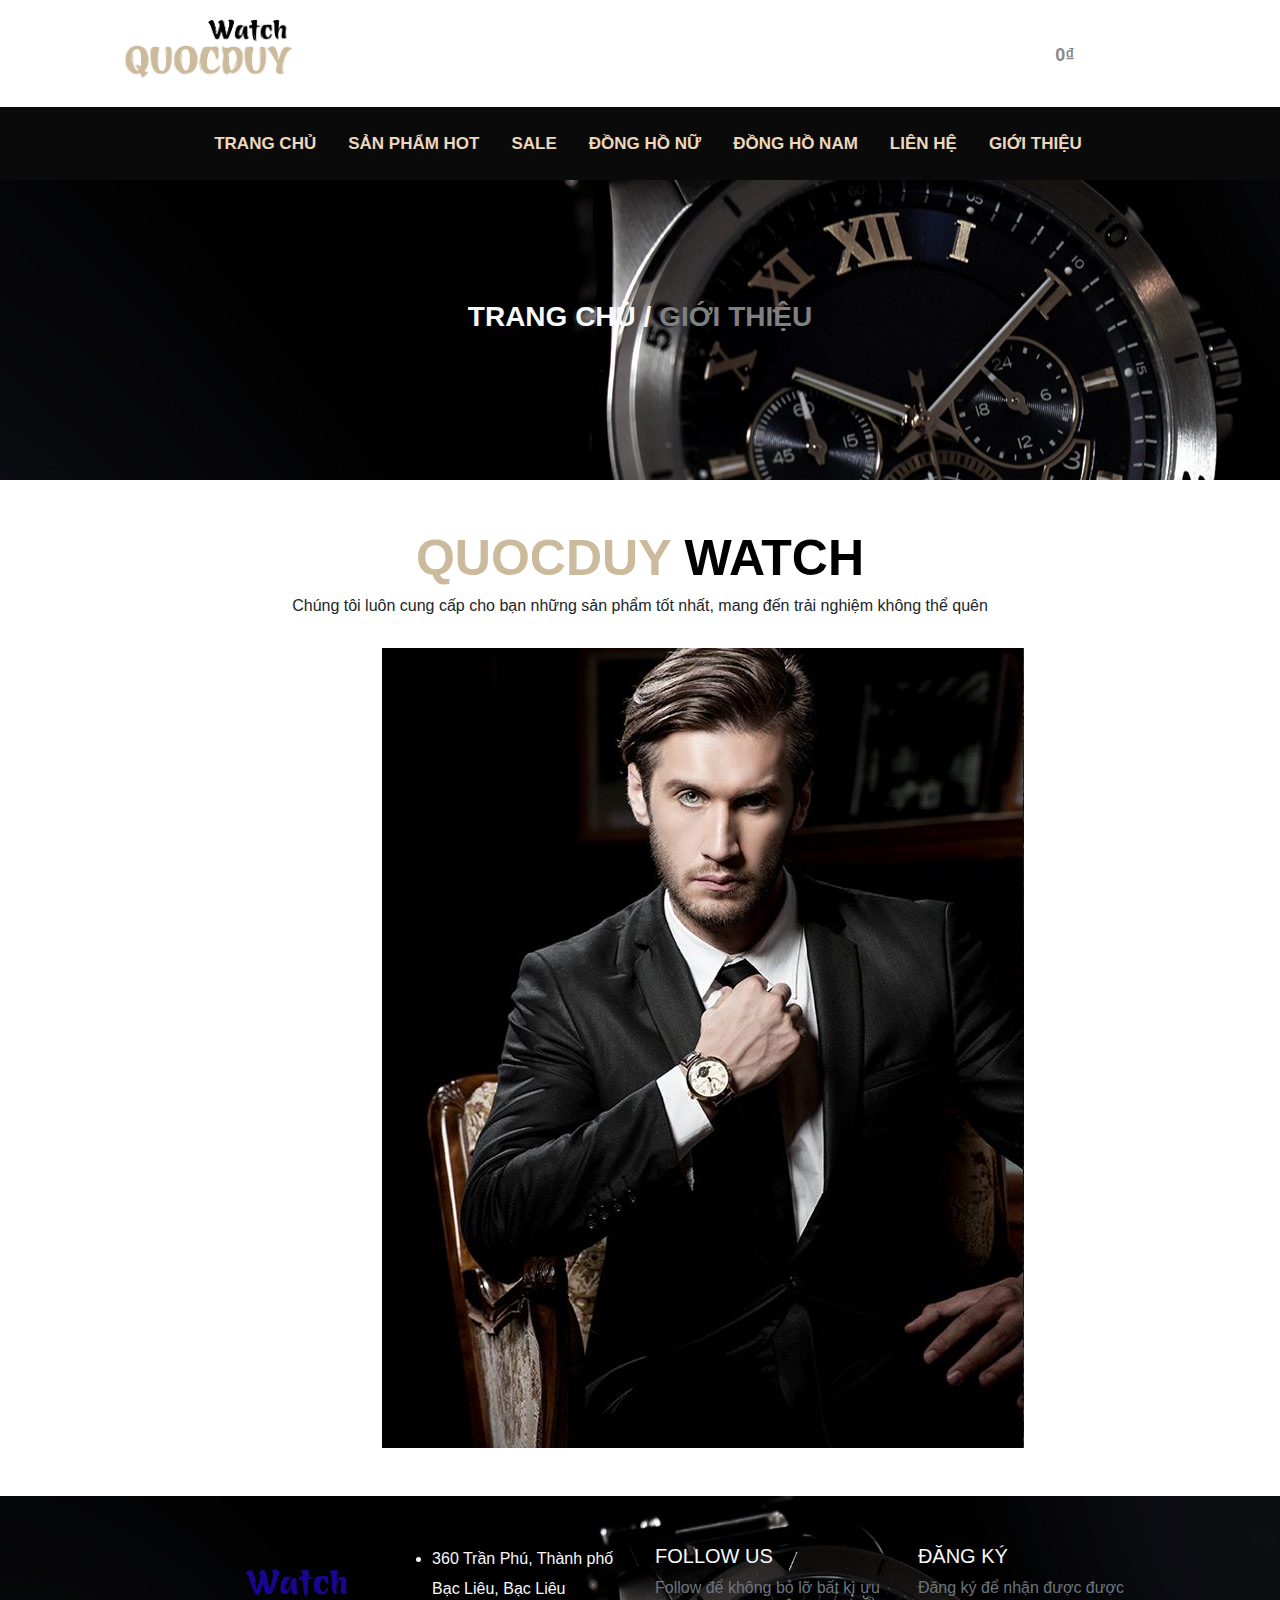
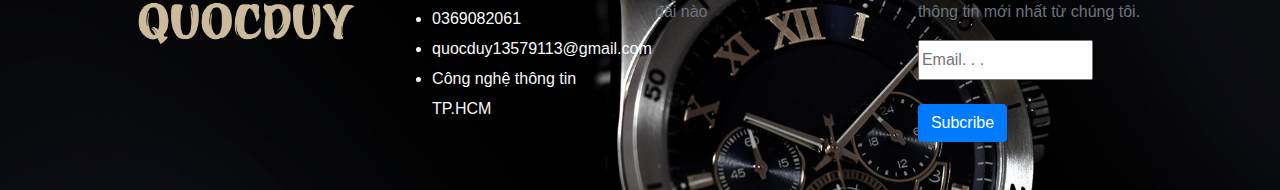
<file: html/gioithieu.html>
<!DOCTYPE html>
<html lang="en">
<head>
    <meta charset="UTF-8">
    <meta http-equiv="X-UA-Compatible" content="IE=edge">
    <meta name="viewport" content="width=device-width, initial-scale=1.0">
    <!-- Latest compiled and minified CSS -->
    <link rel="stylesheet" href="https://maxcdn.bootstrapcdn.com/bootstrap/4.5.2/css/bootstrap.min.css">

    <!-- jQuery library -->
    <script src="https://ajax.googleapis.com/ajax/libs/jquery/3.5.1/jquery.min.js"></script>

    <!-- Popper JS -->
    <script src="https://cdnjs.cloudflare.com/ajax/libs/popper.js/1.16.0/umd/popper.min.js"></script>

    <!-- Latest compiled JavaScript -->
    <script src="https://maxcdn.bootstrapcdn.com/bootstrap/4.5.2/js/bootstrap.min.js"></script>
    <link rel="stylesheet" href="https://use.fontawesome.com/releases/v5.7.0/css/all.css" integrity="sha384-lZN37f5QGtY3VHgisS14W3ExzMWZxybE1SJSEsQp9S+oqd12jhcu+A56Ebc1zFSJ" crossorigin="anonymous">
    <link rel="stylesheet" href="../css/main.css">
    <script src="../js/script.js"></script>
    <title>Document</title>
    <script>
        window.onload = function(){
            var giohang_mangsp = JSON.parse(localStorage.getItem('giohang_mang'))
            var tong = 0;
            for(let x of giohang_mangsp){
                tong += parseInt(x.giasp.split(',').join('').split('₫').join('').split('đ').join(''));
            }
            document.getElementById('tong').innerText = tong.toString().replace(/\B(?=(\d{3})+(?!\d))/g, ',') + '₫';
        }
    </script>
</head>
<body>
    <div class="container-fluid"  style="padding: 0 0px 0 0;overflow: hidden;">
        <div class="row justify-content-center" style="">
            <div class="col-lg-2 col-4 pl-4">
                <img src="../img/logo.png" alt="" class="w-100">
            </div>
            <div class="col-lg-8 col-8">
                <div class="row justify-content-end" style="padding-top: 5%;box-sizing: border-box;">
                    <div class="col-lg-1 col-2" style="font-size: 18px;color: #727477d8;"><i class="fas fa-search"></i></div>
                    <div class="col-lg-1 col-2" style="font-size: 18px;color: #727477d8;"><i class="fas fa-user-alt" style="cursor: pointer;" onclick="clickdangnhap();"></i></div>
                    <div class="col-lg-2 col-4" style="font-size: 18px;color: #727477d8;"><strong id="tong"></strong> <i class="fas fa-shopping-cart" onclick="window.location.href = '../html/giohang.html'"></i></div>
                </div>
            </div> 
        </div>
        <nav class="navbar navbar-expand-md navbar-dark" style="background-color: #0a0a0a">
          
            <!-- Toggler/collapsibe Button -->
            <button class="navbar-toggler" type="button" data-toggle="collapse" data-target="#collapsibleNavbar">
              <span class="navbar-toggler-icon"></span>
            </button>
          
            <!-- Navbar links -->
            <div class="collapse navbar-collapse justify-content-center" id="collapsibleNavbar" >
              <ul class="navbar-nav" style="font-weight: 600;font-size: 17px;">
                <li class="nav-item ml-3 pt-2 pb-2">
                  <a class="nav-link" href="../html/index.html" style="color:#edd8bc;">TRANG CHỦ</a>
                </li>
                <li class="nav-item ml-3 pt-2 pb-2">
                  <a class="nav-link" href="../html/sanphamhot.html" style="color:#edd8bc;">SẢN PHẨM HOT</a>
                </li>
                <li class="nav-item ml-3 pt-2 pb-2">
                  <a class="nav-link" href="../html/sale.html" style="color:#edd8bc;">SALE</a>
                </li>
                <li class="nav-item ml-3 pt-2 pb-2">
                  <a class="nav-link" href="#" style="color:#edd8bc;">ĐỒNG HỒ NỮ</a>
                </li>
                <li class="nav-item ml-3 pt-2 pb-2">
                    <a class="nav-link" href="#" style="color:#edd8bc;">ĐỒNG HỒ NAM</a>
                  </li>
                  <li class="nav-item ml-3 pt-2 pb-2">
                    <a class="nav-link" href="../html/contact.html" style="color:#edd8bc;">LIÊN HỆ</a>
                  </li>
                  <li class="nav-item ml-3 pt-2 pb-2">
                    <a class="nav-link" href="../html/gioithieu.html" style="color:#edd8bc;">GIỚI THIỆU</a>
                  </li>
              </ul>
            </div>
        </nav>
        <div class="row">
            <div class="col-lg-12" style="overflow: hidden;height: 300px;background-image: url(../img/slider1.jpg);background-position: center center;background-attachment: fixed;">
                <h3 class="text-center text-light" style="font-weight: 600;margin-top: 120px;">TRANG CHỦ / <font style="color: gray;"> GIỚI THIỆU</font></h3>
            </div>
        </div>
       <div class="row justify-content-center">
           <div class="col-lg-10">
               <div class="row mt-5">
                   <div class="col-lg-12 text-center">
                       <h1 class="mx-auto d-block" style="font-family: Arial, Helvetica, sans-serif; font-weight: 800; font-size: 50px;color: #CBBA9C;">QUOCDUY <font style="color: black;">WATCH</font></h1>
                   </div>
                    <div class="col-lg-12 text-center">
                        <h6>Chúng tôi luôn cung cấp cho bạn những sản phẩm tốt nhất, mang đến trải nghiệm không thể quên</h6>
                    </div>
               </div>
               <div class="row mt-4">
                   <div class="col-lg-3"></div>
                   <div class="col-lg-6"><img src="../img/sanpham/gioithieu.jpg" alt=""></div>
                   <div class="col-lg-3"></div>
               </div>
           </div>
       </div>
        <!-- footer -->
        <div class="row justify-content-center mt-5 pl-4 pr-4 pb-5" style="background-image: url(../img/slider1.jpg);background-size: 100%;background-color: rgba(0, 0, 0, 0.5),rgba(0, 0, 0, 0.5);">
            <div class="col-lg-10 mt-5">
                <div class="row text-light">
                    <div class="col-lg-3">
                        <img src="../img/logo_footer.png" class="w-100" alt="">
                    </div>
                    <div class="col-lg-3 text-light">
                        <ul style="line-height: 30px;">
                            <li>360 Trần Phú, Thành phố Bạc Liêu, Bạc Liêu</li>
                            <li>0369082061</li>
                            <li>quocduy13579113@gmail.com</li>
                            <li>Công nghệ thông tin TP.HCM</li>
                        </ul>
                    </div>
                    <div class="col-lg-3">
                        <h5>FOLLOW US</h5>
                        <p class="text-secondary">Follow để không bỏ lỡ bất kì ưu đãi nào</p>
                        <i class="fab fa-facebook-f mr-3" style="font-size: 25px;"></i>
                        <i class="fab fa-youtube" style="font-size: 25px;"></i>
                    </div>
                    <div class="col-lg-3">
                        <h5>ĐĂNG KÝ</h5>
                        <p class="text-secondary">Đăng ký để nhận được được thông tin mới nhất từ chúng tôi.</p>
                        <form action="#">
                            <input class="w-75" type="email" placeholder="Email. . ." style="height: 40px;"> <br> <br>
                            <button class="btn btn-primary" type="submit">Subcribe</button>
                        </form>
                    </div>
                </div>
            </div>
        </div>
    </div>
</body>
<script src="../js/script_admin.js"></script>
</html>
</file>
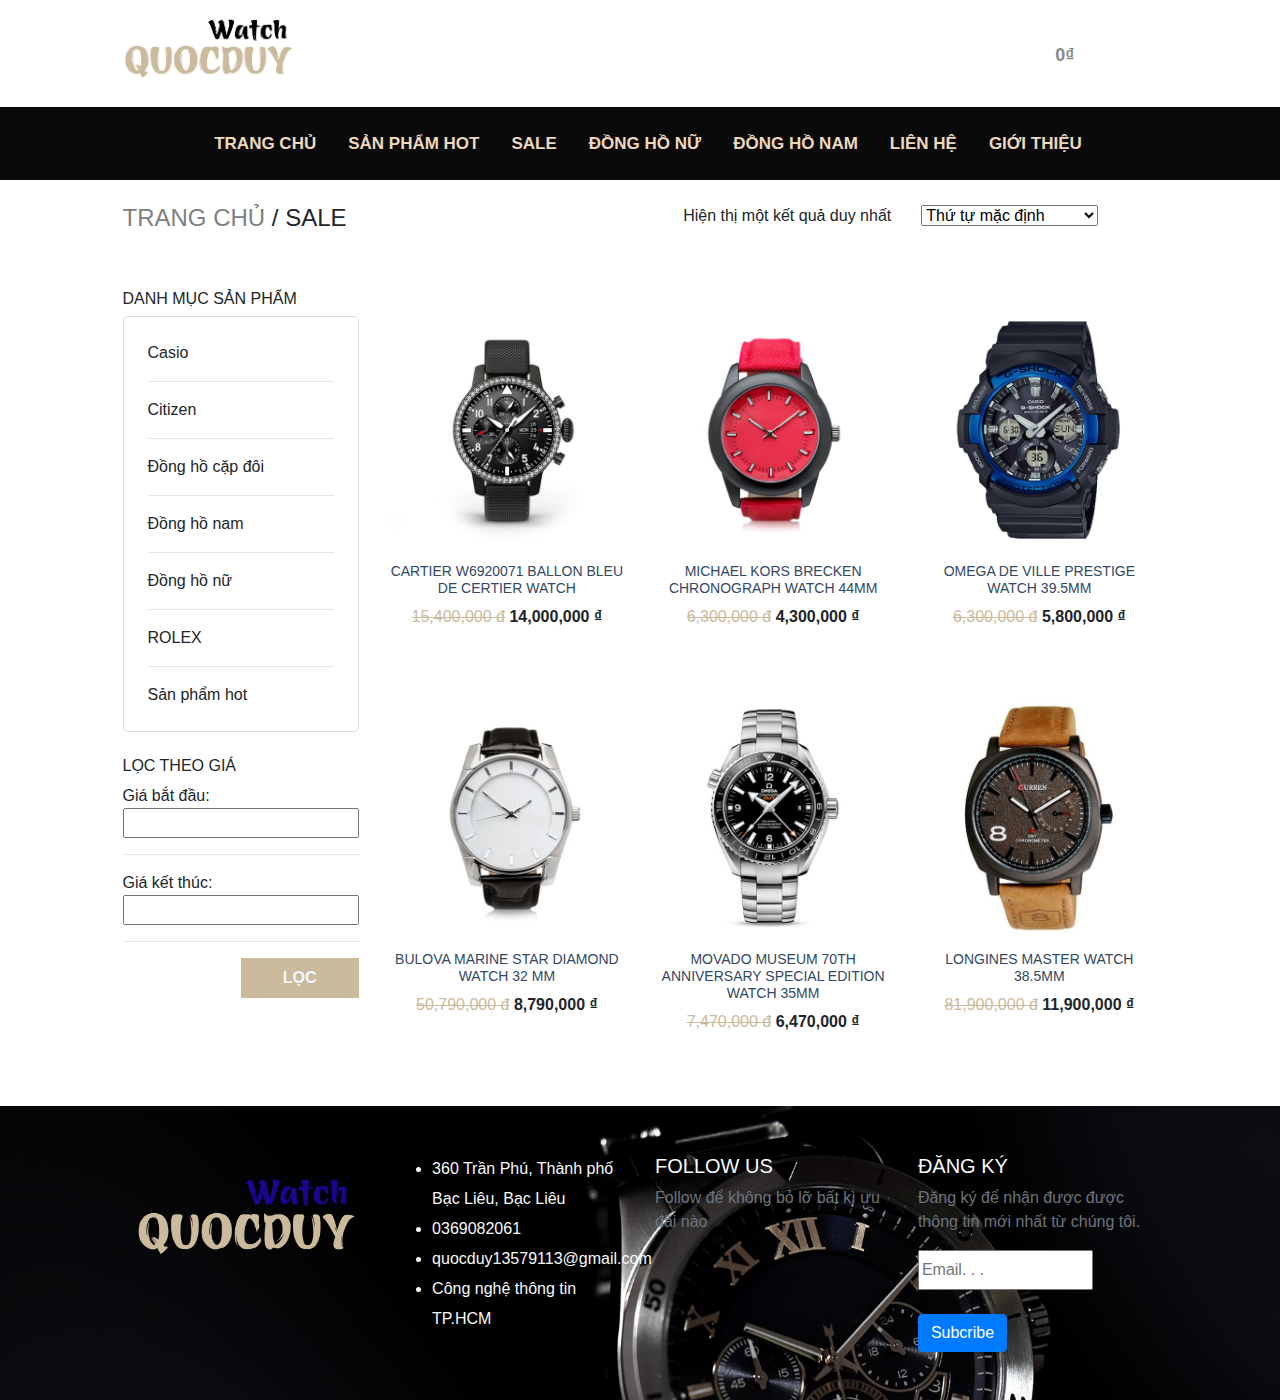
<file: html/sale.html>
<!DOCTYPE html>
<html lang="en">
<head>
    <meta charset="UTF-8">
    <meta http-equiv="X-UA-Compatible" content="IE=edge">
    <meta name="viewport" content="width=device-width, initial-scale=1.0">
    <!-- Latest compiled and minified CSS -->
    <link rel="stylesheet" href="https://maxcdn.bootstrapcdn.com/bootstrap/4.5.2/css/bootstrap.min.css">

    <!-- jQuery library -->
    <script src="https://ajax.googleapis.com/ajax/libs/jquery/3.5.1/jquery.min.js"></script>

    <!-- Popper JS -->
    <script src="https://cdnjs.cloudflare.com/ajax/libs/popper.js/1.16.0/umd/popper.min.js"></script>

    <!-- Latest compiled JavaScript -->
    <script src="https://maxcdn.bootstrapcdn.com/bootstrap/4.5.2/js/bootstrap.min.js"></script>
    <link rel="stylesheet" href="https://use.fontawesome.com/releases/v5.7.0/css/all.css" integrity="sha384-lZN37f5QGtY3VHgisS14W3ExzMWZxybE1SJSEsQp9S+oqd12jhcu+A56Ebc1zFSJ" crossorigin="anonymous">
    <link rel="stylesheet" href="../css/main.css">
    <title>Document</title>
</head>
<body>
    <div class="container-fluid"  style="padding: 0 0px 0 0;overflow: hidden;">
        <div class="row justify-content-center">
            <div class="col-lg-2 col-4 pl-4">
                <img src="../img/logo.png" alt="" class="w-100">
            </div>
            <div class="col-lg-8 col-8">
                <div class="row justify-content-end" style="padding-top: 5%;box-sizing: border-box;">
                    <div id="khungtimkiem" class="col-lg-4 col-10" style="font-size: 18px;color: #727477d8;">
                        <input class="w-100 search" type="text" id="search_input" placeholder="Tìm kiếm sản phẩm...">
                        <div class="row pl-3 pr-4 mt-2" style="position: absolute;z-index: 11;" id="ketqua_search">
                           <!-- load kết quả search -->
                        </div>
                    </div>
                    <div class="col-lg-1 col-2" style="font-size: 18px;color: #727477d8;"><i class="fas fa-search" onclick="click_search()" style="cursor: pointer;"></i></div>
                    <div class="col-lg-1 col-2" style="font-size: 18px;color: #727477d8;"><i class="fas fa-user-alt" style="cursor: pointer;" onclick="clickdangnhap();"></i></div>
                    <div class="col-lg-2 col-4" style="font-size: 18px;color: #727477d8;"><strong id="tong"></strong> <i class="fas fa-shopping-cart" onclick="window.location.href = '../html/giohang.html'" style="cursor: pointer;"></i></div>
                </div>
            </div>    
        </div>
        <nav class="navbar navbar-expand-md navbar-dark" style="background-color: #0a0a0a">
          
            <!-- Toggler/collapsibe Button -->
            <button class="navbar-toggler" type="button" data-toggle="collapse" data-target="#collapsibleNavbar">
              <span class="navbar-toggler-icon"></span>
            </button>
          
            <!-- Navbar links -->
            <div class="collapse navbar-collapse justify-content-center" id="collapsibleNavbar" >
              <ul class="navbar-nav" style="font-weight: 600;font-size: 17px;">
                <li class="nav-item ml-3 pt-2 pb-2">
                  <a class="nav-link" href="../html/index.html" style="color:#edd8bc;">TRANG CHỦ</a>
                </li>
                <li class="nav-item ml-3 pt-2 pb-2">
                  <a class="nav-link" href="../html/sanphamhot.html" style="color:#edd8bc;">SẢN PHẨM HOT</a>
                </li>
                <li class="nav-item ml-3 pt-2 pb-2">
                  <a class="nav-link" href="../html/sale.html" style="color:#edd8bc;">SALE</a>
                </li>
                <li class="nav-item ml-3 pt-2 pb-2">
                  <a class="nav-link" href="#" style="color:#edd8bc;">ĐỒNG HỒ NỮ</a>
                </li>
                <li class="nav-item ml-3 pt-2 pb-2">
                    <a class="nav-link" href="#" style="color:#edd8bc;">ĐỒNG HỒ NAM</a>
                  </li>
                  <li class="nav-item ml-3 pt-2 pb-2">
                    <a class="nav-link" href="../html/contact.html" style="color:#edd8bc;">LIÊN HỆ</a>
                  </li>
                  <li class="nav-item ml-3 pt-2 pb-2">
                    <a class="nav-link" href="../html/gioithieu.html" style="color:#edd8bc;">GIỚI THIỆU</a>
                  </li>
              </ul>
            </div>
        </nav>
        <div class="row justify-content-center pt-4 pl-3 pr-3">
            <div class="col-lg-10">
                <div class="row">
                    <div class="col-lg-4"><h4 style="font-weight: 450;"><font style="color: gray;">TRANG CHỦ </font>/ SALE</h4></div>
                    <div class="col-lg-5 text-right">Hiện thị một kết quả duy nhất</div>
                    <div class="col-lg-3">
                        <select class="w-75" name="" id="">
                            <option value="">Thứ tự mặc định</option>
                            <option value="">Mới nhất</option>
                            <option value="">Thứ tự theo giá: thấp đến cao</option>
                            <option value="">Thứ tự theo giá: cao đến thấp</option>
                        </select>
                    </div>
                    
                </div>
                <div class="row mt-5">
                    <div class="col-lg-3">
                        <h6>DANH MỤC SẢN PHẨM</h6>
                        <ul class="w-100 p-4" style="list-style: none;border: 1px solid #ddd; padding: 0;border-radius: 5px;">
                            <li>Casio</li> <hr>
                            <li>Citizen</li> <hr>
                            <li>Đồng hồ cặp đôi</li> <hr>
                            <li>Đồng hồ nam</li> <hr>
                            <li>Đồng hồ nữ</li> <hr>
                            <li>ROLEX</li> <hr>
                            <li>Sản phẩm hot</li>
                        </ul>

                        <h6 class="mt-4">LỌC THEO GIÁ</h6>
                        <form action="#">
                            Giá bắt đầu: <input class="w-100" type="number">
                            <hr>
                            Giá kết thúc: <input class="w-100" type="number">
                            <hr>
                            <button type="button" class="pl-4 pr-4 pt-2 pb-2 w-50 float-right" style="background-color: #cbba9c; border: none; color: aliceblue;"><strong>LỌC</strong></button>
                        </form>
                    </div>
                    <div class="col-lg-9">
                        <div class="row" id="khungsanpham">
                            <div class="sp col-6 col-lg-4 pl-3 pr-3 text-center pb-4 pt-4" onclick="clicksanpham('sp8')" id="sp8">
                                <img src="../img/sanpham/sp8.jpg" class="w-100" alt="">
                                <h6 class="mt-3" style="color: #334862;font-family: Arial, Helvetica, sans-serif;font-size: 14px;">CARTIER W6920071 BALLON BLEU DE CERTIER WATCH</h6>
                                <strike style="color: #cbba9c;">15,400,000 đ</strike>
                                <strong>14,000,000 ₫</strong>
                            </div>
                            <div class="sp col-6 col-lg-4 pl-3 pr-3 text-center pb-4 pt-4" onclick="clicksanpham('sp9')" id="sp9">
                                <img src="../img/sanpham/sp9.jpg" class="w-100" alt="">
                                <h6 class="mt-3" style="color: #334862;font-family: Arial, Helvetica, sans-serif;font-size: 14px;">MICHAEL KORS BRECKEN CHRONOGRAPH WATCH 44MM</h6>
                                <strike style="color: #cbba9c;">6,300,000 đ</strike>
                                <strong>4,300,000 ₫</strong>
                            </div>
                            <div class="sp col-6 col-lg-4 pl-3 pr-3 text-center pb-4 pt-4"
                            onclick="clicksanpham('sp10')" id="sp10">
                                <img src="../img/sanpham/sp10.jpg" class="w-100" alt="">
                                <h6 class="mt-3" style="color: #334862;font-family: Arial, Helvetica, sans-serif;font-size: 14px;">OMEGA DE VILLE PRESTIGE WATCH 39.5MM</h6>
                                <strike style="color: #cbba9c;">6,300,000 đ</strike>
                                <strong>5,800,000 ₫</strong>
                            </div>
                            <div class="sp col-6 col-lg-4 pl-3 pr-3 text-center pb-4 mt-4 pt-4" onclick="clicksanpham('sp11')" id="sp11">
                                <img src="../img/sanpham/sp11.jpg" class="w-100" alt="">
                                <h6 class="mt-3" style="color: #334862;font-family: Arial, Helvetica, sans-serif;font-size: 14px;">BULOVA MARINE STAR DIAMOND WATCH 32 MM</h6>
                                <strike style="color: #cbba9c;">50,790,000 đ</strike>
                                <strong>8,790,000 ₫</strong>
                            </div>
                            <div class="sp col-6 col-lg-4 pl-3 pr-3 text-center pb-4 mt-4 pt-4" onclick="clicksanpham('sp12')" id="sp12">
                                <img src="../img/sanpham/sp12.jpg" class="w-100" alt="">
                                <h6 class="mt-3" style="color: #334862;font-family: Arial, Helvetica, sans-serif;font-size: 14px;">MOVADO MUSEUM 70TH ANNIVERSARY SPECIAL EDITION WATCH 35MM</h6>
                                <strike style="color: #cbba9c;">7,470,000 đ</strike>
                                <strong>6,470,000 ₫</strong>
                            </div>
                            <div class="sp col-6 col-lg-4 pl-3 pr-3 text-center pb-4 mt-4 pt-4" onclick="clicksanpham('sp13')" id="sp13">
                                <img src="../img/sanpham/sp13.jpg" class="w-100" alt="">
                                <h6 class="mt-3" style="color: #334862;font-family: Arial, Helvetica, sans-serif;font-size: 14px;">LONGINES MASTER WATCH 38.5MM</h6>
                                <strike style="color: #cbba9c;">81,900,000 đ</strike>
                                <strong>11,900,000 ₫</strong>
                            </div>
                        </div>
                        
                    </div>
                    
                </div>
            </div>
        </div>
        <!-- footer -->
        <div class="row justify-content-center mt-5 pl-4 pr-4 pb-5" style="background-image: url(../img/slider1.jpg);background-size: 100%;background-color: rgba(0, 0, 0, 0.5),rgba(0, 0, 0, 0.5);">
            <div class="col-lg-10 mt-5">
                <div class="row text-light">
                    <div class="col-lg-3">
                        <img src="../img/logo_footer.png" class="w-100" alt="">
                    </div>
                    <div class="col-lg-3 text-light">
                        <ul style="line-height: 30px;">
                            <li>360 Trần Phú, Thành phố Bạc Liêu, Bạc Liêu</li>
                            <li>0369082061</li>
                            <li>quocduy13579113@gmail.com</li>
                            <li>Công nghệ thông tin TP.HCM</li>
                        </ul>
                    </div>
                    <div class="col-lg-3">
                        <h5>FOLLOW US</h5>
                        <p class="text-secondary">Follow để không bỏ lỡ bất kì ưu đãi nào</p>
                        <i class="fab fa-facebook-f mr-3" style="font-size: 25px;"></i>
                        <i class="fab fa-youtube" style="font-size: 25px;"></i>
                    </div>
                    <div class="col-lg-3">
                        <h5>ĐĂNG KÝ</h5>
                        <p class="text-secondary">Đăng ký để nhận được được thông tin mới nhất từ chúng tôi.</p>
                        <form action="#">
                            <input class="w-75" type="email" placeholder="Email. . ." style="height: 40px;"> <br> <br>
                            <button class="btn btn-primary" type="submit">Subcribe</button>
                        </form>
                    </div>
                </div>
            </div>
        </div>
    </div>
</body>
<script src="../js/script.js"></script>
<script src="../js/sale.js"></script>
<script src="../js/script_admin.js"></script>
</html>
</file>
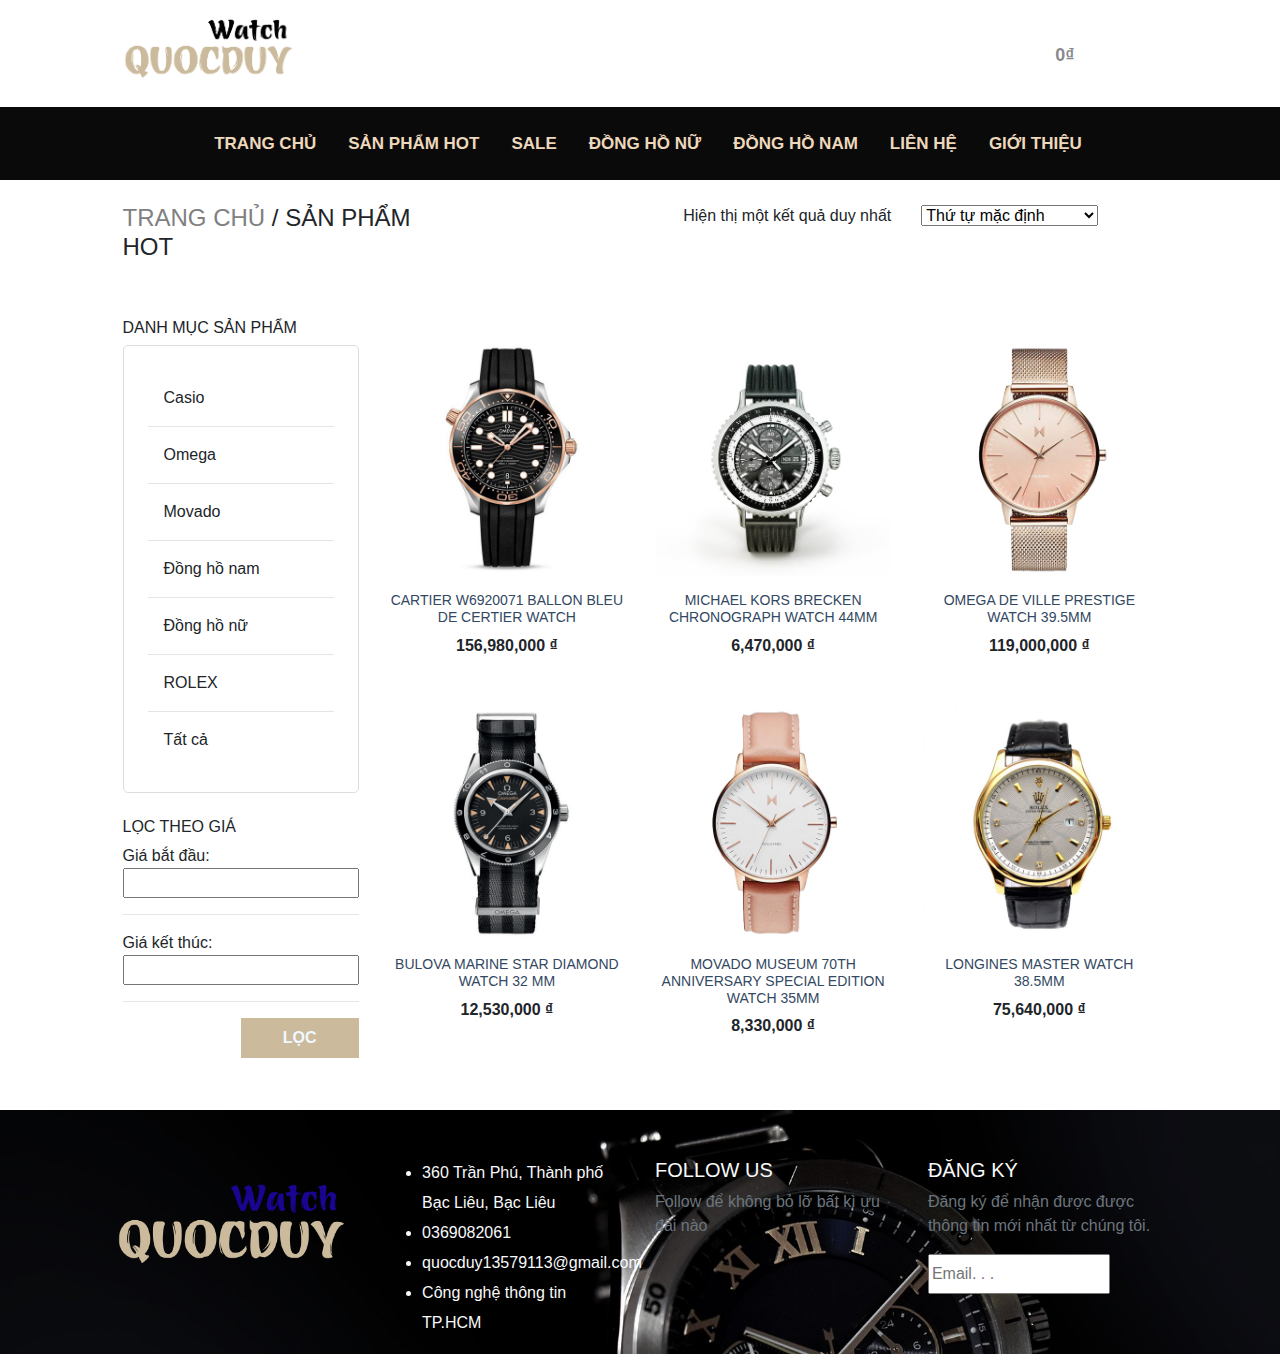
<file: html/sanphamhot.html>
<!DOCTYPE html>
<html lang="en">
<head>
    <meta charset="UTF-8">
    <meta http-equiv="X-UA-Compatible" content="IE=edge">
    <meta name="viewport" content="width=device-width, initial-scale=1.0">
    <!-- Latest compiled and minified CSS -->
    <link rel="stylesheet" href="https://maxcdn.bootstrapcdn.com/bootstrap/4.5.2/css/bootstrap.min.css">

    <!-- jQuery library -->
    <script src="https://ajax.googleapis.com/ajax/libs/jquery/3.5.1/jquery.min.js"></script>

    <!-- Popper JS -->
    <script src="https://cdnjs.cloudflare.com/ajax/libs/popper.js/1.16.0/umd/popper.min.js"></script>

    <!-- Latest compiled JavaScript -->
    <script src="https://maxcdn.bootstrapcdn.com/bootstrap/4.5.2/js/bootstrap.min.js"></script>
    <link rel="stylesheet" href="https://use.fontawesome.com/releases/v5.7.0/css/all.css" integrity="sha384-lZN37f5QGtY3VHgisS14W3ExzMWZxybE1SJSEsQp9S+oqd12jhcu+A56Ebc1zFSJ" crossorigin="anonymous">
    <link rel="stylesheet" href="../css/main.css">
    <title>Document</title>
</head>
<body>
    <div class="container-fluid"  style="padding: 0 0px 0 0;overflow: hidden;">
         <!-- xỬ LÍ PHẦN ĐĂNG NHẬP -->
         <div id="khungdangnhap" class="pl-2 pr-2">
            <div class="row justify-content-center">
                <div class="col-lg-8 col-10 bg-warning">
                    <h3 class="text-center" style="font-family: Arial, Helvetica, sans-serif; font-weight: 800; font-size: 40px;color: #CBBA9C;"><font style="color: black;">YOUR ACCOUNT</font></h3>
                </div>
                <div class="col-lg-10 pb-5">
                    <form id="dangnhap_form" action="#" onsubmit="return form_check()">
                        <div class="input-group mb-3 mt-5">
                            <div class="input-group-prepend">
                            <span class="input-group-text">Tài khoản</span>
                            </div>
                            <input type="text" class="form-control" id="account" placeholder="" autocomplete="off">
                        </div>
                        <p class="text-danger" id="check_account" style="padding: 3px;"></p>
                        <div class="input-group mb-3 mt-3">
                            <div class="input-group-prepend">
                                <span class="input-group-text">Mật khẩu</span>
                            </div>
                            <input type="text" class="form-control" id="password" placeholder="" autocomplete="off">
                        </div>
                        <p class="text-danger" id="check_password" style="padding: 3px;"></p>
                        <div class="custom-control custom-switch pb-2">
                            <input type="checkbox" class="custom-control-input" id="switch1">
                            <label class="custom-control-label" for="switch1">Hiện thị mật khẩu</label>
                        </div>
                        <button class="btn btn-success w-50" type="submit" >ĐĂNG NHẬP</button>
                        <button class="btn btn-danger w-25 ml-5"  onclick="closedangnhap();">QUAY LẠI</button>
    
                    </form>
                </div>
            </div>

        </div>
        <div class="row justify-content-center" style="">
            <div class="col-lg-2 col-4 pl-4">
                <img src="../img/logo.png" alt="" class="w-100">
            </div>
            <div class="col-lg-8 col-8">
                <div class="row justify-content-end" style="padding-top: 5%;box-sizing: border-box;">
                    <div id="khungtimkiem" class="col-lg-4 col-10" style="font-size: 18px;color: #727477d8;">
                        <input class="w-100 search" type="text" id="search_input" placeholder="Tìm kiếm sản phẩm...">
                        <div class="row pl-3 pr-4 mt-2" style="position: absolute;z-index: 11;" id="ketqua_search">
                           <!-- load kết quả search -->
                        </div>
                    </div>
                    <div class="col-lg-1 col-2" style="font-size: 18px;color: #727477d8;"><i class="fas fa-search" onclick="click_search()" style="cursor: pointer;"></i></div>
                    <div class="col-lg-1 col-2" style="font-size: 18px;color: #727477d8;"><i class="fas fa-user-alt" style="cursor: pointer;" onclick="clickdangnhap();"></i></div>
                    <div class="col-lg-2 col-4" style="font-size: 18px;color: #727477d8;"><strong id="tong"></strong> <i class="fas fa-shopping-cart" onclick="window.location.href = '../html/giohang.html'" style="cursor: pointer;"></i></div>
                </div>
            </div> 
        </div>
        <nav class="navbar navbar-expand-md navbar-dark" style="background-color: #0a0a0a">
          
            <!-- Toggler/collapsibe Button -->
            <button class="navbar-toggler" type="button" data-toggle="collapse" data-target="#collapsibleNavbar">
              <span class="navbar-toggler-icon"></span>
            </button>
          
            <!-- Navbar links -->
            <div class="collapse navbar-collapse justify-content-center" id="collapsibleNavbar" >
              <ul class="navbar-nav" style="font-weight: 600;font-size: 17px;">
                <li class="nav-item ml-3 pt-2 pb-2">
                  <a class="nav-link" href="../html/index.html" style="color:#edd8bc;">TRANG CHỦ</a>
                </li>
                <li class="nav-item ml-3 pt-2 pb-2">
                  <a class="nav-link" href="../html/sanphamhot.html" style="color:#edd8bc;">SẢN PHẨM HOT</a>
                </li>
                <li class="nav-item ml-3 pt-2 pb-2">
                  <a class="nav-link" href="../html/sale.html" style="color:#edd8bc;">SALE</a>
                </li>
                <li class="nav-item ml-3 pt-2 pb-2">
                  <a class="nav-link" href="#" style="color:#edd8bc;">ĐỒNG HỒ NỮ</a>
                </li>
                <li class="nav-item ml-3 pt-2 pb-2">
                    <a class="nav-link" href="#" style="color:#edd8bc;">ĐỒNG HỒ NAM</a>
                  </li>
                  <li class="nav-item ml-3 pt-2 pb-2">
                    <a class="nav-link" href="../html/contact.html" style="color:#edd8bc;">LIÊN HỆ</a>
                  </li>
                  <li class="nav-item ml-3 pt-2 pb-2">
                    <a class="nav-link" href="../html/gioithieu.html" style="color:#edd8bc;">GIỚI THIỆU</a>
                  </li>
              </ul>
            </div>
        </nav>
        <div class="row justify-content-center pt-4 pl-3 pr-3">
            <div class="col-lg-10">
                <div class="row">
                    <div class="col-lg-4"><h4 style="font-weight: 450;"><font style="color: gray;">TRANG CHỦ </font>/ SẢN PHẨM HOT</h4></div>
                    <div class="col-lg-5 text-right">Hiện thị một kết quả duy nhất</div>
                    <div class="col-lg-3">
                        <select class="w-75" name="" id="hienthi">
                            <option value="macdinh">Thứ tự mặc định</option>
                            <option value="moinhat">Mới nhất</option>

                        </select>
                    </div>
                    
                </div>
                <div class="row mt-5">
                    <div class="col-lg-3">
                        <h6>DANH MỤC SẢN PHẨM</h6>
                        <ul class="w-100 p-4 ul_menu" style="list-style: none;border: 1px solid #ddd; padding: 0;border-radius: 5px;">
                            <li class="pt-3 pl-3 pb-3" onclick="locsp('casio')">Casio</li> <hr style="margin: 0;">
                            <li class="pt-3 pl-3 pb-3" onclick="locsp('omega')">Omega</li> <hr style="margin: 0;">
                            <li class="pt-3 pl-3 pb-3" onclick="locsp('movado')">Movado</li> <hr style="margin: 0;">
                            <li class="pt-3 pl-3 pb-3">Đồng hồ nam</li> <hr style="margin: 0;">
                            <li class="pt-3 pl-3 pb-3">Đồng hồ nữ</li> <hr style="margin: 0;">
                            <li class="pt-3 pl-3 pb-3" onclick="locsp('rolex')">ROLEX</li> <hr style="margin: 0;">
                            <li class="pt-3 pl-3 pb-3" onclick="locsp('tatca')">Tất cả</li>
                        </ul>

                        <h6 class="mt-4">LỌC THEO GIÁ</h6>
                        <form action="#">
                            Giá bắt đầu: <input class="w-100" type="number">
                            <hr>
                            Giá kết thúc: <input class="w-100" type="number">
                            <hr>
                            <button type="button" class="pl-4 pr-4 pt-2 pb-2 w-50 float-right" style="background-color: #cbba9c; border: none; color: aliceblue;"><strong>LỌC</strong></button>
                        </form>
                    </div>
                    <div class="col-lg-9">
                        <div class="row" id="khungsp">
                            <!-- load sản phẩm -->
                        </div>
                        
                    </div>
                    
                </div>
            </div>
        </div>
        <!-- footer -->
        <div class="row justify-content-center mt-5" style="background-image: url(../img/slider1.jpg);background-size: 100%;background-color: rgba(0, 0, 0, 0.5),rgba(0, 0, 0, 0.5);">
            <div class="col-lg-10 mt-5">
                <div class="row text-light">
                    <div class="col-lg-3">
                        <img src="../img/logo_footer.png" class="w-100" alt="">
                    </div>
                    <div class="col-lg-3 text-light">
                        <ul style="line-height: 30px;">
                            <li>360 Trần Phú, Thành phố Bạc Liêu, Bạc Liêu</li>
                            <li>0369082061</li>
                            <li>quocduy13579113@gmail.com</li>
                            <li>Công nghệ thông tin TP.HCM</li>
                        </ul>
                    </div>
                    <div class="col-lg-3">
                        <h5>FOLLOW US</h5>
                        <p class="text-secondary">Follow để không bỏ lỡ bất kì ưu đãi nào</p>
                        <i class="fab fa-facebook-f mr-3" style="font-size: 25px;"></i>
                        <i class="fab fa-youtube" style="font-size: 25px;"></i>
                    </div>
                    <div class="col-lg-3">
                        <h5>ĐĂNG KÝ</h5>
                        <p class="text-secondary">Đăng ký để nhận được được thông tin mới nhất từ chúng tôi.</p>
                        <form action="#">
                            <input class="w-75" type="email" placeholder="Email. . ." style="height: 40px;">
                        </form>
                    </div>
                </div>
            </div>
        </div>
    </div>
</body>
<script src="../js/script.js"></script>
<script src="../js/sanphamhot.js"></script>
<script src="../js/script_admin.js"></script>
</html>
</file>
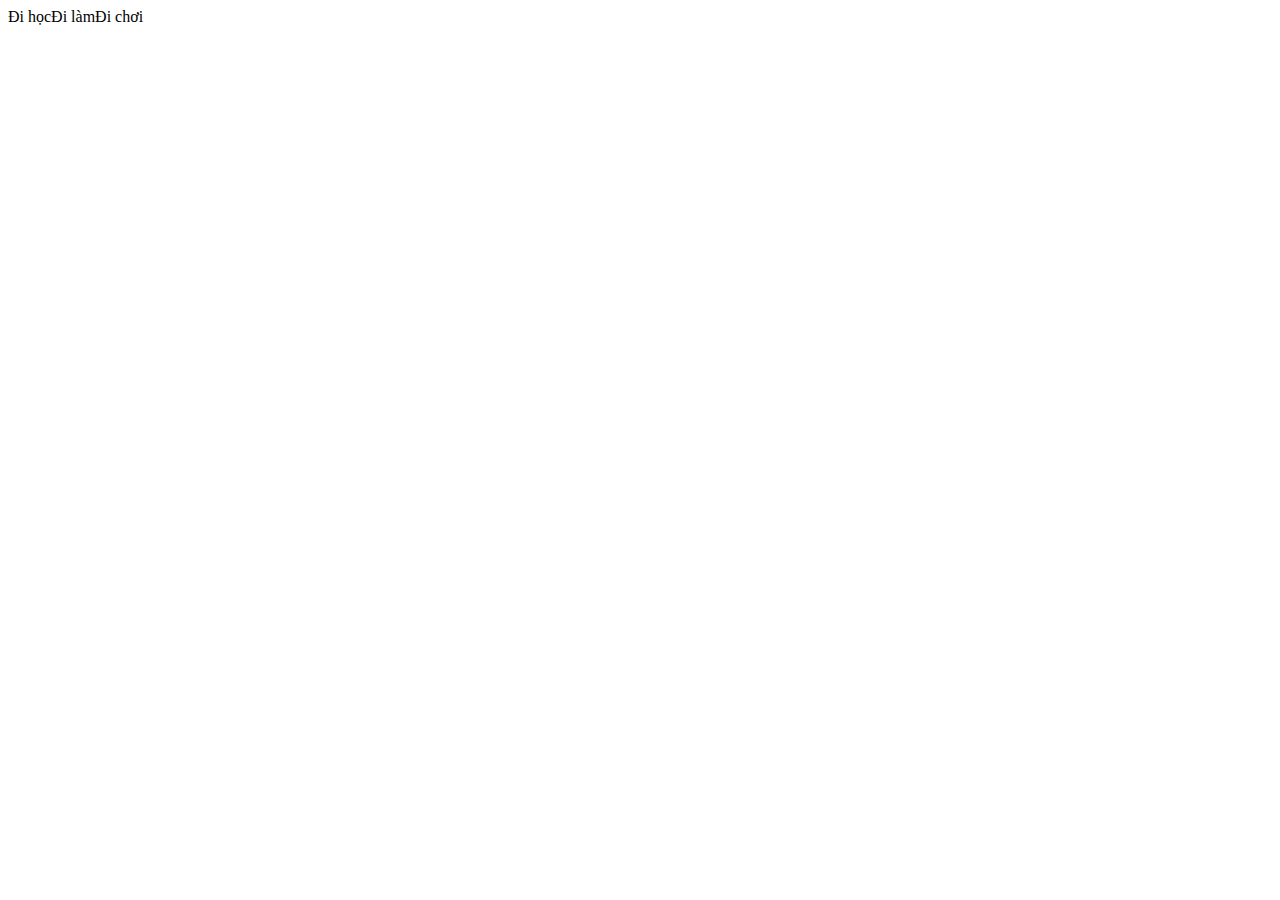
<file: html/test.html>
<!DOCTYPE html>
<html lang="en">
<head>
    <meta charset="UTF-8">
    <meta http-equiv="X-UA-Compatible" content="IE=edge">
    <meta name="viewport" content="width=device-width, initial-scale=1.0">
    <title>Document</title>
</head>
<body style="display: flex;">
    <div class="chon" value="a">Đi học</div>
    <div class="chon" value="b">Đi làm</div>
    <div class="chon" value="c">Đi chơi</div>
</body>
<script>
    var divElement = document.getElementsByClassName('chon');
    for(let x  of divElement){
        x.onclick = function(a){
            console.log(a.target.attributes.getNamedItem('value').value)

        }
    }
</script>
</html>
</file>
<file: css/main.css>
#khungtimkiem{
    display: none;
}

#khungdangnhap{
    position: fixed;
    top: 28%;
    z-index: 20;
    background: white;
    left: 27%;
    display: none;
    box-shadow: 0px 0px 20px 10px black;
}
.nav__btn{
    width: 150px;
    height: 50px;
    background: none;
    border: 3px solid #cbba9c;
    outline: none;
    color: #cbba9c;
}
.banner{
    background-size: 100%;
    background-repeat: no-repeat;
    
}
.sp{
    width: 30%;
    height: auto;
    float: left;
    cursor: pointer;

}
.sp:hover{
    animation: sp_hover linear .2s forwards;
    box-shadow: 0px 30px 40px 0px rgb(0 0 0 / 20%);
}
@keyframes sp_hover{
    from{
        transform: translateY(0);
    }
    to{
        transform: translateY(-10px);
    }
}
.ul_menu li:hover{
    cursor: pointer;
    background-color: rgb(61, 56, 56);
    color: white;
    border-radius: 5px;
}
#sale{
    position: fixed;
    width: 500px;
    bottom: -300px;
    right: 10px;
    background-color: aqua;
    z-index: 11;
    cursor: pointer;
    border-radius: 10px;
    overflow: hidden;
    box-shadow: 0 0 20px 10px white;
}

@keyframes sale{
    from{
        transform: translateY(0);
    }
    to{
        transform: translateY(-300px);

    }
}
@keyframes saleoff{
    from{
        transform: translateY(-300px);
    }
    to{
        transform: translateY(0);

    }
}
.search{
    background-color: rgb(209, 207, 209);
    border-radius: 6px;
    border: none;
    outline: 1px solid gray;
}

#khungthanhtoan{
    position: fixed;
    width: 70%;
    top: 10%;
    z-index: 20;
    background: white;
    left: 15%;
    box-shadow: 0px 0px 30px 10px black;
    display: none;
}
</file>
<file: css/admin_page.css>
.menu{
    width: 20%;
    height: 1000px;
    float: left;
    position: fixed;
}
.appli{
    width: 79%;
    background-color: #f0f0f0;
    float: right;
}
#addproduct{
    display: none;
}
#khachhang{
    display: none;
}
#phanketquahienthi{display: none;}
</file>
